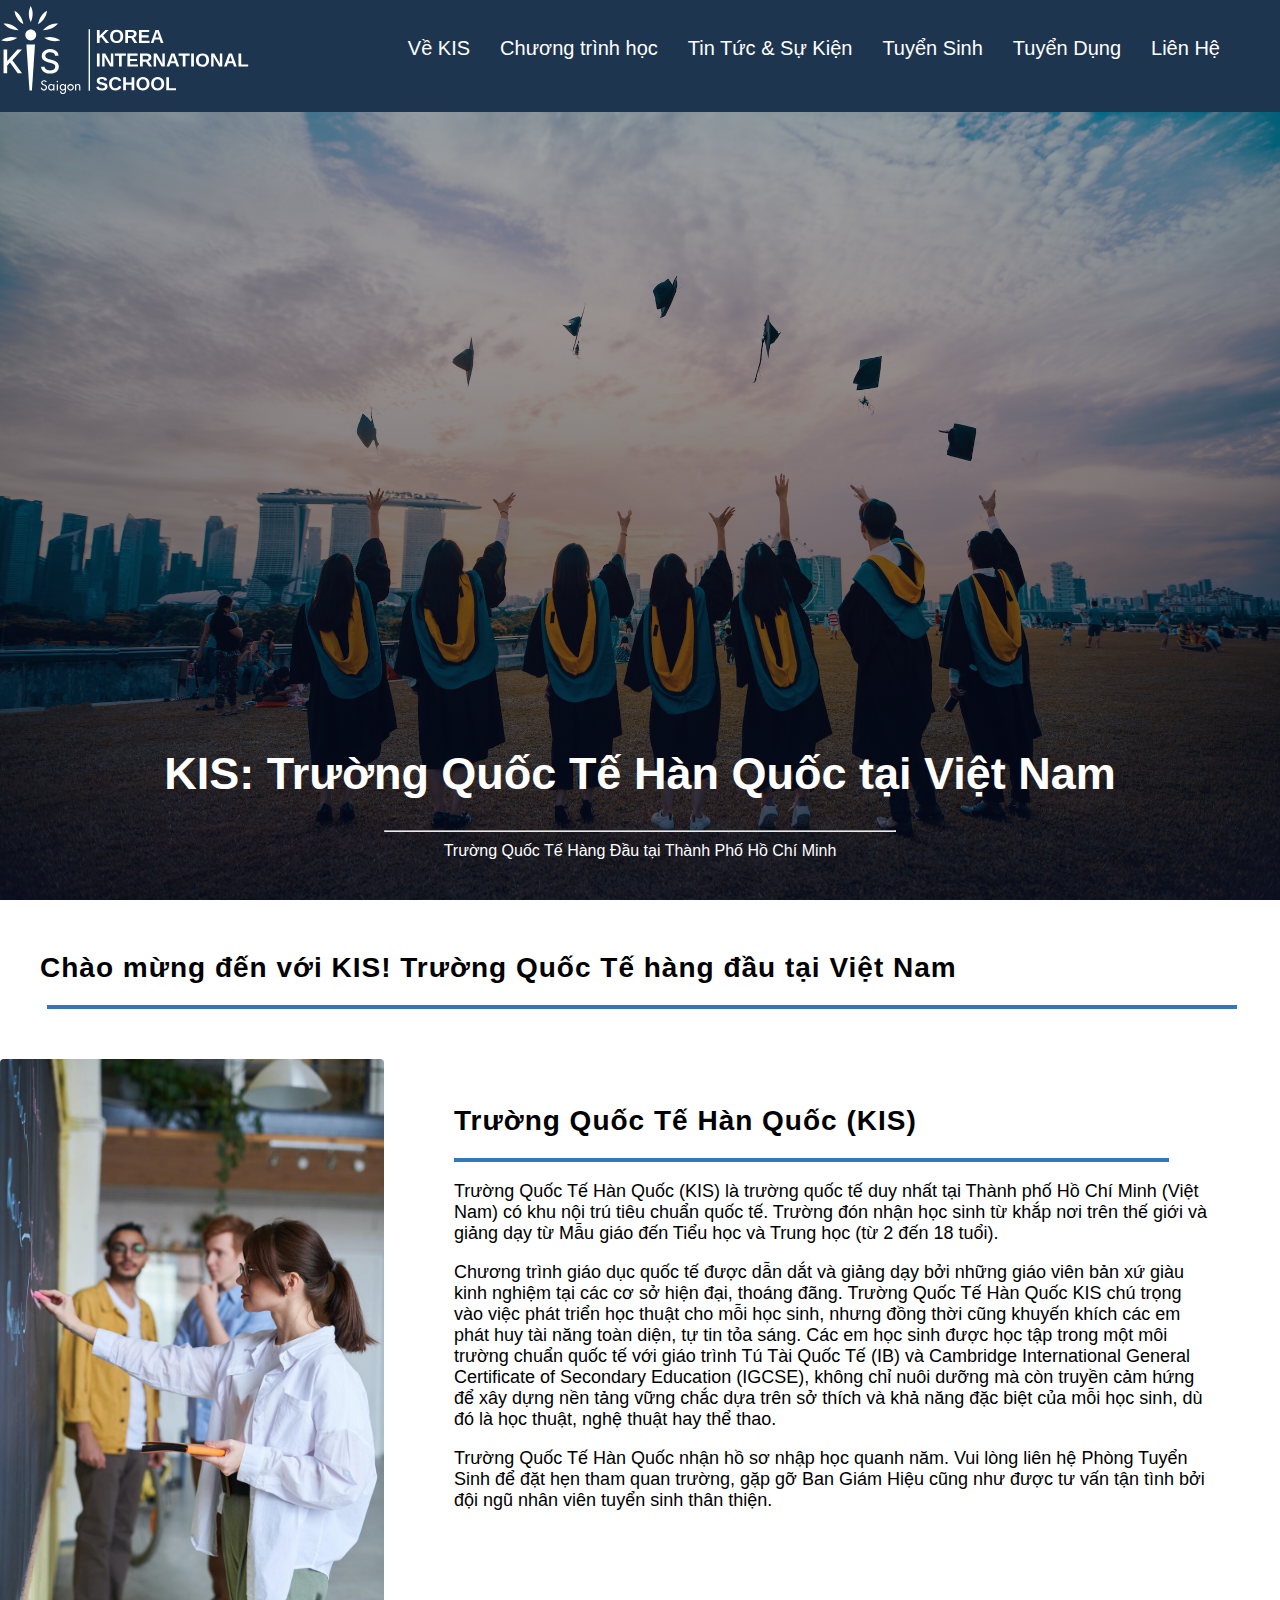
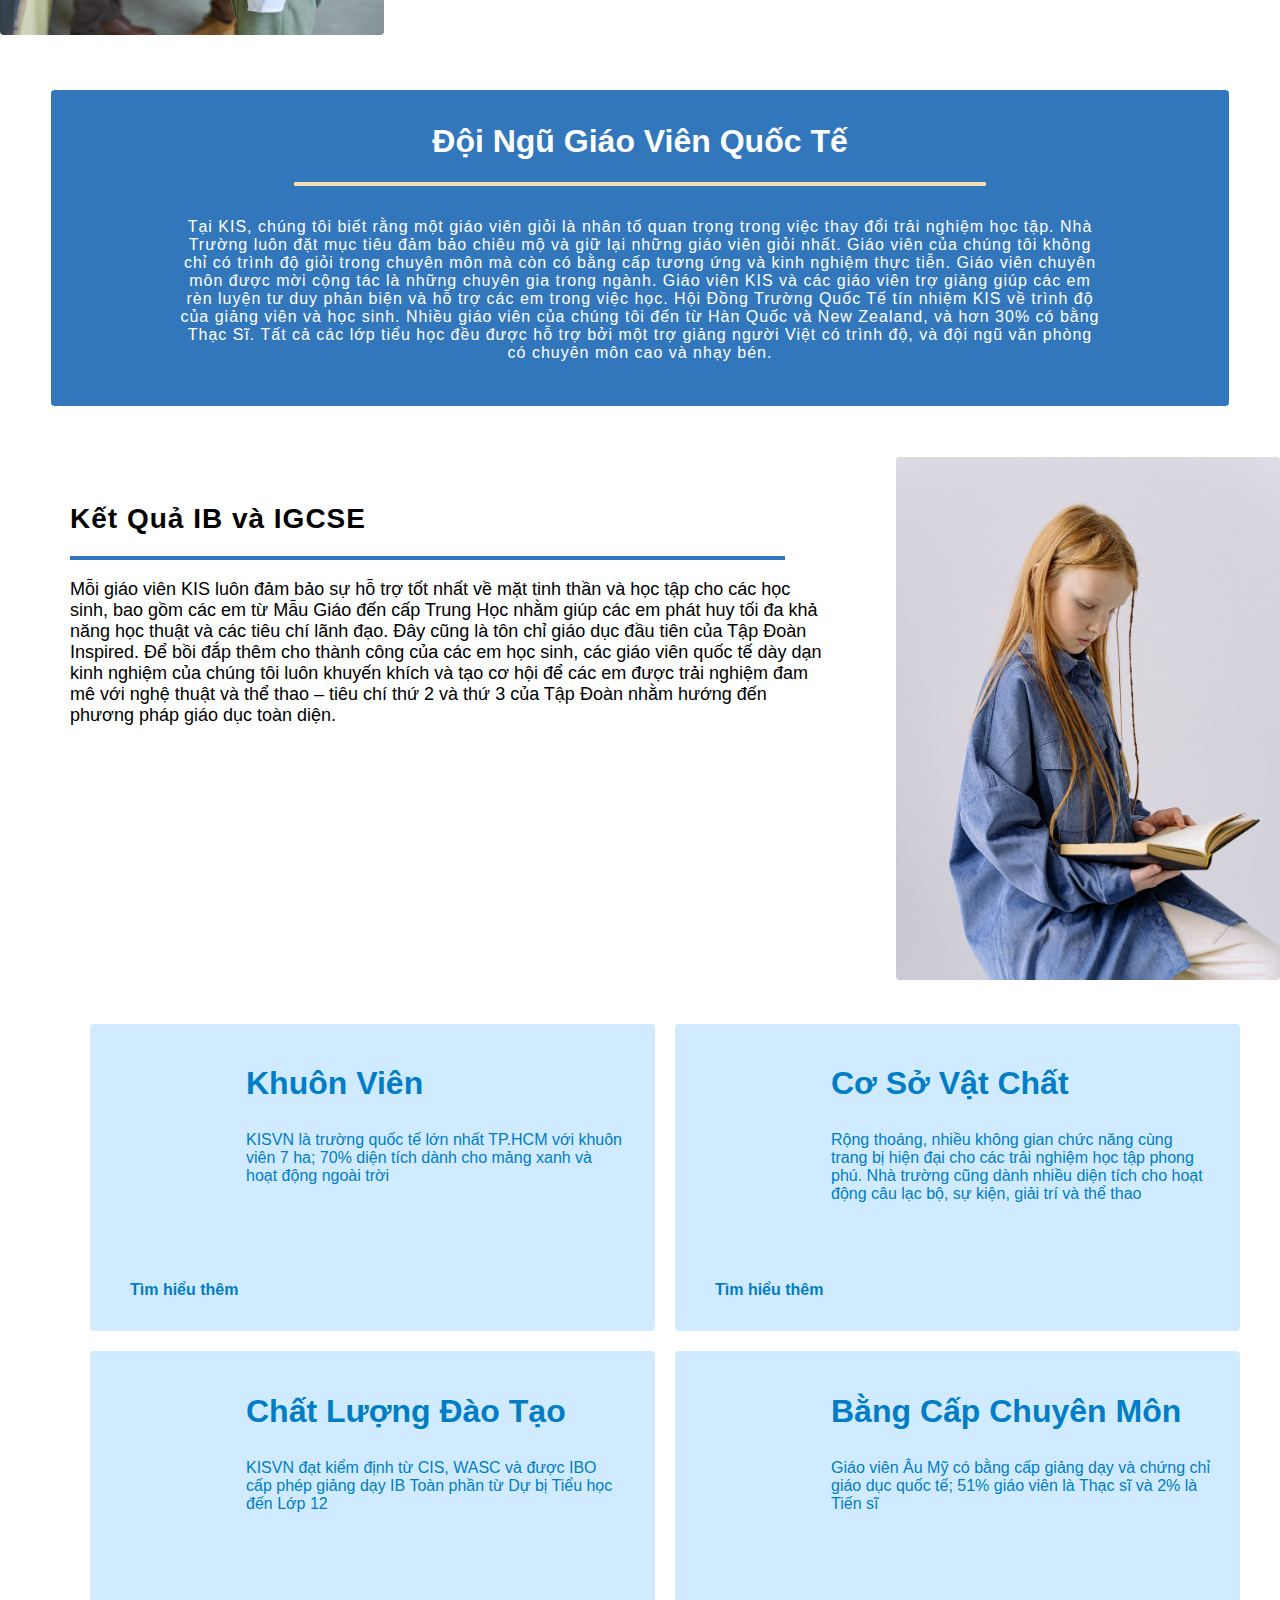
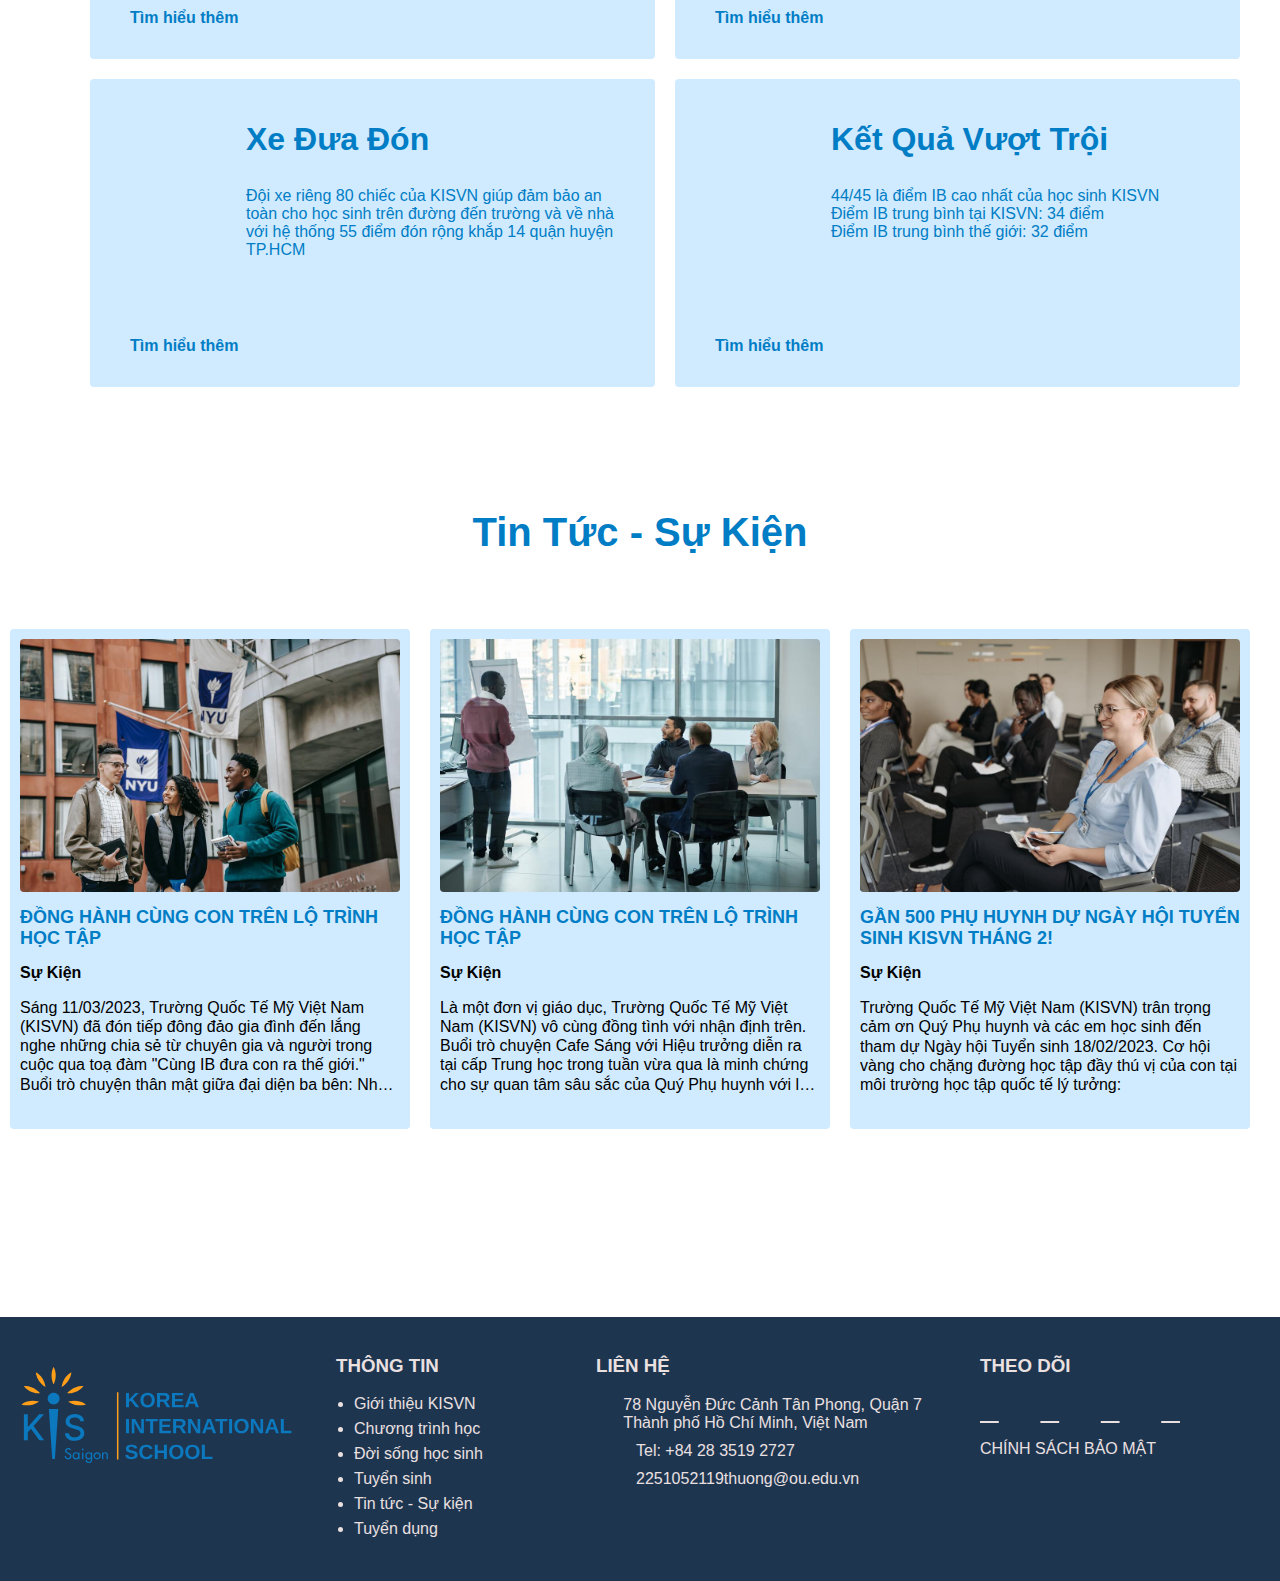
<file: index.html>
<!DOCTYPE html>
<html>

<head>
    <title>Trường Quốc Tế</title>
    <meta charset="UTF-8" />
    <meta name="viewport" content="width=device-width, initial-scale=1.0">
    <link rel="stylesheet" href="https://cdnjs.cloudflare.com/ajax/libs/font-awesome/4.7.0/css/font-awesome.min.css">
    <link rel="stylesheet" href="https://cdnjs.cloudflare.com/ajax/libs/font-awesome/6.4.0/css/all.min.css"
        integrity="sha512-iecdLmaskl7CVkqkXNQ/ZH/XLlvWZOJyj7Yy7tcenmpD1ypASozpmT/E0iPtmFIB46ZmdtAc9eNBvH0H/ZpiBw=="
        crossorigin="anonymous" referrerpolicy="no-referrer" />
    <link rel="stylesheet" href="assets/css/global.css">
    <link rel="stylesheet" href="assets/css/index.css">
    <link rel="stylesheet" href="assets/css/header.css">
    <link rel="stylesheet" href="assets/css/banner.css">
    <link rel="stylesheet" href="assets/css/footer.css">
    <link rel="stylesheet" href="assets/css/backtop.css">
</head>

<body class="page-home">
    <section class="nav hide">
        <div class="container">
            <div class="logo">
                <a href="index.html"><img src="assets/images/original-white.svg" alt="logo"></a>
            </div>
            <div class="menuToggle"></div>
            <div class="menu">
                <ul class="menu-list">
                    <li class="menu-item menu-dropdown">
                        <a href="#" class="dropdown-toggle">Về KIS</a>
                        <div class="menu-dropdown__head">
                            <ul class="menu-dropdown__content">
                                <li><a href="#">Lời chào từ tổng hiệu trường</a></li>
                                <li><a href="#">Sứ mệnh</a></li>
                                <li><a href="#">Kiểm định & Giám định</a></li>
                                <li><a href="#">Phương pháp học tập</a></li>
                                <li><a href="#">Ban giám hiệu</a></li>
                                <li><a href="#">Giáo viên</a></li>
                                <li><a href="#">Lịch học</a></li>
                                <li><a href="#">Cơ sở vật chất</a></li>
                            </ul>
                        </div>
                    </li>
                    <li class="menu-item menu-dropdown">
                        <a href="#" class="dropdown-toggle">Chương trình học</a>
                        <div class="menu-dropdown__head">
                            <ul class="menu-dropdown__content">
                                <li><a href="#">Nguyên tắc học tập</a></li>
                                <li><a href="#">Hỗ Trợ Học Thuật</a></li>
                                <li><a href="#">Học tập từ xa</a></li>
                                <li><a href="#">Hoạt Động Ngoại Khóa</a></li>
                            </ul>
                        </div>
                    </li>
                    <li class="menu-item menu-dropdown">
                        <a href="#" class="dropdown-toggle">Tin Tức & Sự Kiện</a>
                        <div class="menu-dropdown__head">
                            <ul class="menu-dropdown__content">
                                <li><a href="#">Thông Tin Chung</a></li>
                                <li><a href="#">Truyền Thông</a></li>
                                <li><a href="#">Sự Kiện</a></li>
                            </ul>
                        </div>
                    </li>
                    <li class="menu-item menu-dropdown">
                        <a href="tuyensinh.html" class="dropdown-toggle">Tuyển Sinh</a>
                        <div class="menu-dropdown__head">
                            <ul class="menu-dropdown__content">
                                <li><a href="tuyensinh.html">Tiêu Chí Tuyển Sinh</a></li>
                                <li><a href="#">Quy Trình Tuyển Sinh</a></li>
                                <li><a href="#">Học Phí</a></li>
                                <li><a href="#">Học Bổng</a></li>
                            </ul>
                        </div>
                    </li>
                    <li class="menu-item">
                        <a href="tuyendung.html">Tuyển Dụng</a>
                    </li>
                    <li class="menu-item">
                        <a href="lienhe.html">Liên Hệ</a>
                    </li>
                    <li class="menu-item">
                        <a href="dangnhap.html"><i class="fa-solid fa-user"></i></a>
                    </li>
                </ul>
            </div>
        </div>
    </section class="nav">
    <section class="banner">
        <div class="text-box">
            <h1>KIS: Trường Quốc Tế Hàn Quốc tại Việt Nam</h1>
            <hr class="line">
            <p>Trường Quốc Tế Hàng Đầu tại Thành Phố Hồ Chí Minh</p>
        </div>
    </section>
    <section class="body-content">
        <section class="intro">
            <h1>Chào mừng đến với KIS! Trường Quốc Tế hàng đầu tại Việt Nam</h1>
            <hr>
        </section>
        <section class="contents">
            <div class="container">
                <div class="image">
                    <img src="assets/images/pic2.jpg" alt="logo">
                </div>
                <div class="content">
                    <h1>Trường Quốc Tế Hàn Quốc (KIS) </h1>
                    <hr>
                    <p>Trường Quốc Tế Hàn Quốc (KIS) là trường quốc tế duy nhất tại Thành phố Hồ Chí Minh (Việt Nam) có
                        khu
                        nội
                        trú
                        tiêu chuẩn quốc tế. Trường đón nhận học sinh từ khắp nơi trên thế giới và giảng dạy từ Mẫu giáo
                        đến
                        Tiểu
                        học và Trung học (từ 2 đến 18 tuổi).
                    </p>
                    <p> Chương trình giáo dục quốc tế được dẫn dắt và giảng dạy bởi những giáo viên bản xứ giàu kinh
                        nghiệm
                        tại
                        các cơ sở hiện đại, thoáng đãng. Trường Quốc Tế Hàn Quốc KIS chú trọng vào việc phát triển học
                        thuật
                        cho
                        mỗi
                        học sinh, nhưng đồng thời cũng khuyến khích các em phát huy tài năng toàn diện, tự tin tỏa sáng.
                        Các
                        em
                        học sinh được học tập trong một môi trường chuẩn quốc tế với giáo trình Tú Tài Quốc Tế (IB) và
                        Cambridge
                        International General Certificate of Secondary Education (IGCSE), không chỉ nuôi dưỡng mà còn
                        truyền
                        cảm
                        hứng để xây dựng nền tảng vững chắc dựa trên sở thích và khả năng đặc biệt của mỗi học sinh, dù
                        đó
                        là
                        học thuật, nghệ thuật hay thể thao.</p>

                    <p>
                        Trường Quốc Tế Hàn Quốc nhận hồ sơ nhập học quanh năm. Vui lòng liên hệ Phòng Tuyển Sinh để đặt
                        hẹn
                        tham
                        quan
                        trường, gặp gỡ Ban Giám Hiệu cũng như được tư vấn tận tình bởi đội ngũ nhân viên tuyển sinh thân
                        thiện.
                    </p>
                </div>
            </div>
        </section>
    </section>
    <section class="slide-content">
        <div class="container-slide">
            <h1>Đội Ngũ Giáo Viên Quốc Tế</h1>
            <hr>
            <p>Tại KIS, chúng tôi biết rằng một giáo viên giỏi là nhân tố quan trọng trong việc thay đổi trải nghiệm học
                tập. Nhà Trường luôn đặt mục tiêu đảm bảo chiêu mộ và giữ lại những giáo viên giỏi nhất. Giáo viên của
                chúng
                tôi không chỉ có trình độ giỏi trong chuyên môn mà còn có bằng cấp tương ứng và kinh nghiệm thực tiễn.
                Giáo
                viên chuyên môn được mời cộng tác là những chuyên gia trong ngành. Giáo viên KIS và các giáo viên trợ
                giảng
                giúp các em rèn luyện tư duy phản biện và hỗ trợ các em trong việc học. Hội Đồng Trường Quốc Tế tín
                nhiệm
                KIS về trình độ của giảng viên và học sinh. Nhiều giáo viên của chúng tôi đến từ Hàn Quốc và New
                Zealand, và
                hơn
                30% có bằng Thạc Sĩ. Tất cả các lớp tiểu học đều được hỗ trợ bởi một trợ giảng người Việt có trình độ,
                và
                đội ngũ văn phòng có chuyên môn cao và nhạy bén.</p>
        </div>
    </section>

    <section class="contents">
        <div class="container">
            <div class="content">
                <h1> Kết Quả IB và IGCSE </h1>
                <hr>
                <p>
                    Mỗi giáo viên KIS luôn đảm bảo sự hỗ trợ tốt nhất về mặt tinh thần và học tập cho các học sinh, bao
                    gồm các em từ Mẫu Giáo đến cấp Trung Học nhằm giúp các em phát huy tối đa khả năng học thuật và các
                    tiêu chí lãnh đạo. Đây cũng là tôn chỉ giáo dục đầu tiên của Tập Đoàn Inspired. Để bồi đắp thêm cho
                    thành công của các em học sinh, các giáo viên quốc tế dày dạn kinh nghiệm của chúng tôi luôn khuyến
                    khích và tạo cơ hội để các em được trải nghiệm đam mê với nghệ thuật và thể thao – tiêu chí thứ 2 và
                    thứ 3 của Tập Đoàn nhằm hướng đến phương pháp giáo dục toàn diện.
                </p>
            </div>
            <div class="image">
                <img src="assets/images/pic-body2.jpg" alt="">
            </div>
        </div>
    </section>
    <section class="information">
        <a href="#" class="item">
            <div class="icon-main">
                <i class="fa-solid fa-map-location-dot"></i>
            </div>
            <div class="text-main">
                <h1 class="heading">
                    Khuôn Viên
                </h1>
                <div class="text">KISVN là trường quốc tế lớn nhất TP.HCM với khuôn viên 7 ha; 70% diện tích dành
                    cho
                    mảng xanh và
                    hoạt động ngoài trời
                </div>
            </div>
            <div class="for-more">
                <p>Tìm hiểu thêm</p>
                <div class="icon-body"><i class="fa-solid fa-circle-right"></i></div>
            </div>
        </a>
        <a href="#" class="item">
            <div class="icon-main">
                <i class="fa-solid fa-school-flag"></i>
            </div>
            <div class="text-main">
                <h1 class="heading">
                    Cơ Sở Vật Chất
                </h1>
                <div class="text">Rộng thoáng, nhiều không gian chức năng cùng trang bị hiện đại cho các trải nghiệm
                    học
                    tập phong phú. Nhà trường cũng dành nhiều diện tích cho hoạt động câu lạc bộ, sự kiện, giải trí
                    và
                    thể thao
                </div>
            </div>
            <div class="for-more">
                <p>Tìm hiểu thêm</p>
                <div class="icon-body"><i class="fa-solid fa-circle-right"></i></div>
            </div>
        </a>
        <a href="#" class="item">
            <div class="icon-main">
                <i class="fa-sharp fa-solid fa-book-journal-whills"></i>
            </div>
            <div class="text-main">
                <h1 class="heading">
                    Chất Lượng Đào Tạo
                </h1>
                <div class="text">KISVN đạt kiểm định từ CIS, WASC và được IBO cấp phép giảng dạy IB Toàn phần từ Dự
                    bị
                    Tiểu học đến Lớp 12
                </div>
            </div>
            <div class="for-more">
                <p>Tìm hiểu thêm</p>
                <div class="icon-body"><i class="fa-solid fa-circle-right"></i></div>
            </div>
        </a>
        <a href="#" class="item">
            <div class="icon-main">
                <i class="fa-solid fa-award"></i>
            </div>
            <div class="text-main">
                <h1 class="heading">
                    Bằng Cấp Chuyên Môn
                </h1>
                <div class="text">Giáo viên Âu Mỹ có bằng cấp giảng dạy và chứng chỉ giáo dục quốc tế; 51% giáo viên
                    là
                    Thạc sĩ và 2% là Tiến sĩ
                </div>
            </div>
            <div class="for-more">
                <p>Tìm hiểu thêm</p>
                <div class="icon-body"><i class="fa-solid fa-circle-right"></i></div>
            </div>
        </a>
        <a href="#" class="item">
            <div class="icon-main">
                <i class="fa-solid fa-bus"></i>
            </div>
            <div class="text-main">
                <h1 class="heading">
                    Xe Đưa Đón
                </h1>
                <div class="text">Đội xe riêng 80 chiếc của KISVN giúp đảm bảo an toàn cho học sinh trên đường đến
                    trường và về nhà với hệ thống 55 điểm đón rộng khắp 14 quận huyện TP.HCM
                </div>
            </div>
            <div class="for-more">
                <p>Tìm hiểu thêm</p>
                <div class="icon-body"><i class="fa-solid fa-circle-right"></i></div>
            </div>
        </a>
        <a href="#" class="item">
            <div class="icon-main">
                <i class="fa-solid fa-graduation-cap"></i>
            </div>
            <div class="text-main">
                <h1 class="heading">
                    Kết Quả Vượt Trội
                </h1>
                <div class="text">
                    44/45 là điểm IB cao nhất của học sinh KISVN
                    <br>
                    Điểm IB trung bình tại KISVN: 34 điểm
                    <br>
                    Điểm IB trung bình thế giới: 32 điểm
                </div>
            </div>
            <div class="for-more">
                <p>Tìm hiểu thêm</p>
                <div class="icon-body"><i class="fa-solid fa-circle-right"></i></div>
            </div>
        </a>
    </section>


    <section class="slide">
        <div class="slide-container">
            <div class="news">
                <h2>Tin Tức - Sự Kiện</h2>
            </div>
            <div class="formlist" id="formlistID">
                <div class="list" id="listID">
                        <div class="slider">
                            <a href="#" class="unslider">
                                <img src="assets/images/pic_news7.jpg" class="picture">
                                <div class="text">
                                    <h2>ĐỒNG HÀNH CÙNG CON TRÊN LỘ TRÌNH HỌC TẬP</h2>
                                    <h4>Sự Kiện</h4>
                                    <p>Sáng 11/03/2023, Trường Quốc Tế Mỹ Việt Nam (KISVN) đã đón tiếp đông đảo gia đình
                                        đến
                                        lắng nghe những chia sẻ từ chuyên gia và người trong cuộc qua toạ đàm "Cùng IB
                                        đưa con
                                        ra thế giới." Buổi trò chuyện thân mật giữa đại diện ba bên: Nhà trường - Phụ
                                        huynh -
                                        Học sinh đã cho thấy rõ hơn những lợi thế ưu việt của chương trình Tú tài Quốc
                                        tế (IB)
                                        đối với trẻ em từ 3 tuổi đến Lớp 12.</p>
                                </div>
                            </a>
                        </div>
                        <div class="slider" id="sliderID">
                            <a href="#" class="unslider">
                                <img src="assets/images/pic_news1.jpg" class="picture">
                                <div class="text">
                                    <h2>ĐỒNG HÀNH CÙNG CON TRÊN LỘ TRÌNH HỌC TẬP</h2>
                                    <h4>Sự Kiện</h4>
                                    <p>Là một đơn vị giáo dục, Trường Quốc Tế Mỹ Việt Nam (KISVN) vô cùng đồng tình với
                                        nhận định
                                        trên. Buổi trò chuyện Cafe Sáng với Hiệu trưởng diễn ra tại cấp Trung học trong
                                        tuần vừa qua
                                        là minh chứng cho sự quan tâm sâu sắc của Quý Phụ huynh với lộ trình học tập của
                                        con em
                                        mình.</p>
                                </div>
                            </a>
                        </div>
                        <div class="slider" id="sliderID">
                            <a href="#" class="unslider">
                                <img src="assets/images/pic-news2.jpg" class="picture">
                                <div class="text">
                                    <h2>GẦN 500 PHỤ HUYNH DỰ NGÀY HỘI TUYỂN SINH KISVN THÁNG 2!</h2>
                                    <h4>Sự Kiện</h4>
                                    <p>Trường Quốc Tế Mỹ Việt Nam (KISVN) trân trọng cảm ơn Quý Phụ huynh và các em học
                                        sinh đến
                                        tham dự Ngày hội Tuyển sinh 18/02/2023. Cơ hội vàng cho chặng đường học tập đầy
                                        thú vị
                                        của con tại môi trường học tập quốc tế lý tưởng:</p>
                                </div>
                            </a>
                        </div>
                        <div class="slider" id="sliderID">
                            <a href="#" class="unslider">
                                <img src="assets/images/pic-news4.jpg" class="picture">
                                <div class="text">
                                    <h2>TĂNG CƯỜNG VẬN ĐỘNG - RÈN LUYỆN THỂ CHẤT</h2>
                                    <h4>Sự Kiện</h4>
                                    <p>Ngày 24/02/2023, cấp Tiểu học Trường Quốc Tế Mỹ Việt Nam (KISVN) đã cùng tham gia
                                        các trò
                                        chơi vận động đầy sôi nổi tại Ngày hội Thể thao KISVN. Sân bóng đá rộng gần
                                        6.000m2 tràn
                                        ngập màu sắc và tiếng cười của học sinh từ khối Dự bị Tiểu học 5 tuổi đến Lớp 5.
                                    </p>
                                </div>
                            </a>
                        </div>
                        <div class="slider" id="sliderID">
                            <a href="#" class="unslider">
                                <img src="assets/images/pic-news3.jpg" class="picture">
                                <div class="text">
                                    <h2>LỘ TRÌNH IB 15 NĂM - ĐIỂM NHẤN GIÁO DỤC TẠI CAFE HUBA 67</h2>
                                    <h4>Sự Kiện</h4>
                                    <p>Ngày 25/02/2023, Trường Quốc tế Mỹ Việt Nam (KISVN) tiếp tục đón nhiều lượt khách
                                        tham quan
                                        tìm hiểu lộ trình Tú tài Quốc tế 15 năm với gói học phí ưu đãi tại buổi Cafe
                                        Doanh nhân lần
                                        thứ 67.</p>
                                </div>
                            </a>
                        </div>
                        <div class="slider" id="sliderID">
                            <a href="#" class="unslider">
                                <img src="assets/images/pic_news5.jpg" class="picture">
                                <div class="text">
                                    <h2>CON HỌC QUỐC TẾ ĐƠN NGỮ IB, HỌC PHÍ TRỌN LỘ TRÌNH 2.5 TỶ</h2>
                                    <h4>Sự Kiện</h4>
                                    <p>Sáng 11/03/2023, Trường Quốc Tế Mỹ Việt Nam (KISVN) đã đón tiếp đông đảo gia đình
                                        đến lắng
                                        nghe những chia sẻ từ chuyên gia và người trong cuộc qua toạ đàm "Cùng IB đưa
                                        con ra thế
                                        giới." Buổi trò chuyện thân mật giữa đại diện ba bên: Nhà trường - Phụ huynh -
                                        Học sinh đã
                                        cho thấy rõ hơn những lợi thế ưu việt của chương trình Tú tài Quốc tế (IB) đối
                                        với trẻ em từ
                                        3 tuổi đến Lớp 12.</p>
                                </div>
                            </a>
                        </div>
                        <div class="slider" id="sliderID">
                            <a href="#" class="unslider">
                                <img src="assets/images/pic_news6.jpg" class="picture">
                                <div class="text">
                                    <h2>ĐỒNG HÀNH CÙNG CON TRÊN LỘ TRÌNH HỌC TẬP</h2>
                                    <h4>Sự Kiện</h4>
                                    <p>Sáng 11/03/2023, Trường Quốc Tế Mỹ Việt Nam (KISVN) đã đón tiếp đông đảo gia đình
                                        đến
                                        lắng nghe những chia sẻ từ chuyên gia và người trong cuộc qua toạ đàm "Cùng IB
                                        đưa con
                                        ra thế giới." Buổi trò chuyện thân mật giữa đại diện ba bên: Nhà trường - Phụ
                                        huynh -
                                        Học sinh đã cho thấy rõ hơn những lợi thế ưu việt của chương trình Tú tài Quốc
                                        tế (IB)
                                        đối với trẻ em từ 3 tuổi đến Lớp 12.</p>
                                </div>
                            </a>
                        </div>
                </div>
            </div>
            <div class="slide-icon">
                <div class="prev " id="prevID"><i class="fas fa-chevron-left"></i></div>
                <div class="next " id="nextID"><i class="fas fa-chevron-right"></i></div>
            </div>
        </div>
    </section>


    <section class="footer">
        <div class="inner-footer">
            <div class="footer-logo fixed-loca">
                <img src="assets/images/original-color.svg" alt="">
            </div>
            <div class="footer-inf fixed-loca">
                <h3 class="footer-heading" style="margin-bottom:2px;">thông tin</h3>
                <ul class="inf">
                    <li>Giới thiệu KISVN</li>
                    <li>Chương trình học </li>
                    <li>Đời sống học sinh</li>
                    <li>Tuyển sinh</li>
                    <li>Tin tức - Sự kiện</li>
                    <li>Tuyển dụng</li>
                </ul>
            </div>
            <div class="footer-contact fixed-loca">
                <h3 class="footer-heading">liên hệ</h3>
                <div class="contact">
                    <a href="#">
                        <div class="contact-icon">
                            <i class="fa-solid fa-earth-americas"></i>
                        </div>
                        <div>78 Nguyễn Đức Cảnh
                            Tân Phong, Quận 7
                            Thành phố Hồ Chí Minh, Việt Nam</div>
                    </a>
                    <a href="#">
                        <div class="contact-icon">
                            <i class="fa-solid fa-square-phone"></i>
                        </div>
                        <div>Tel: +84 28 3519 2727</div>
                    </a>
                    <a href="#">
                        <div class="contact-icon">
                            <i class="fa-solid fa-envelope"></i>
                        </div>
                        <div>2251052119thuong@ou.edu.vn </div>
                    </a>
                </div>
            </div>
            <div class="footer-follow fixed-loca">
                <h3 class="footer-heading">theo dõi</h3>
                <div class="footer-follow-icon">
                    <a href="#"><i class="fa-brands fa-facebook-f"></i></a>
                    <a href="#"><i class="fa-brands fa-instagram"></i></a>
                    <a href="#"><i class="fa-brands fa-twitter"></i></a>
                    <a href="#"><i class="fa-brands fa-youtube"></i></a>
                </div>
                <p class="footer-heading">chính sách bảo mật</p>
            </div>
        </div>
    </section>

    <section>
        <div id="backtop" style="display: none;">
            <i class="fa-solid fa-arrow-up"></i>
        </div>
    </section>
    <script src="assets/js/header.js"></script>
    <script src="assets/js/index.js"></script>
    <script src="https://code.jquery.com/jquery-3.7.0.js"
        integrity="sha256-JlqSTELeR4TLqP0OG9dxM7yDPqX1ox/HfgiSLBj8+kM=" crossorigin="anonymous"></script>
    <script src="assets/js/backtop.js"></script>
    <script src="assets/js/scroll-animation.js"></script>
</body>

</html>
</file>
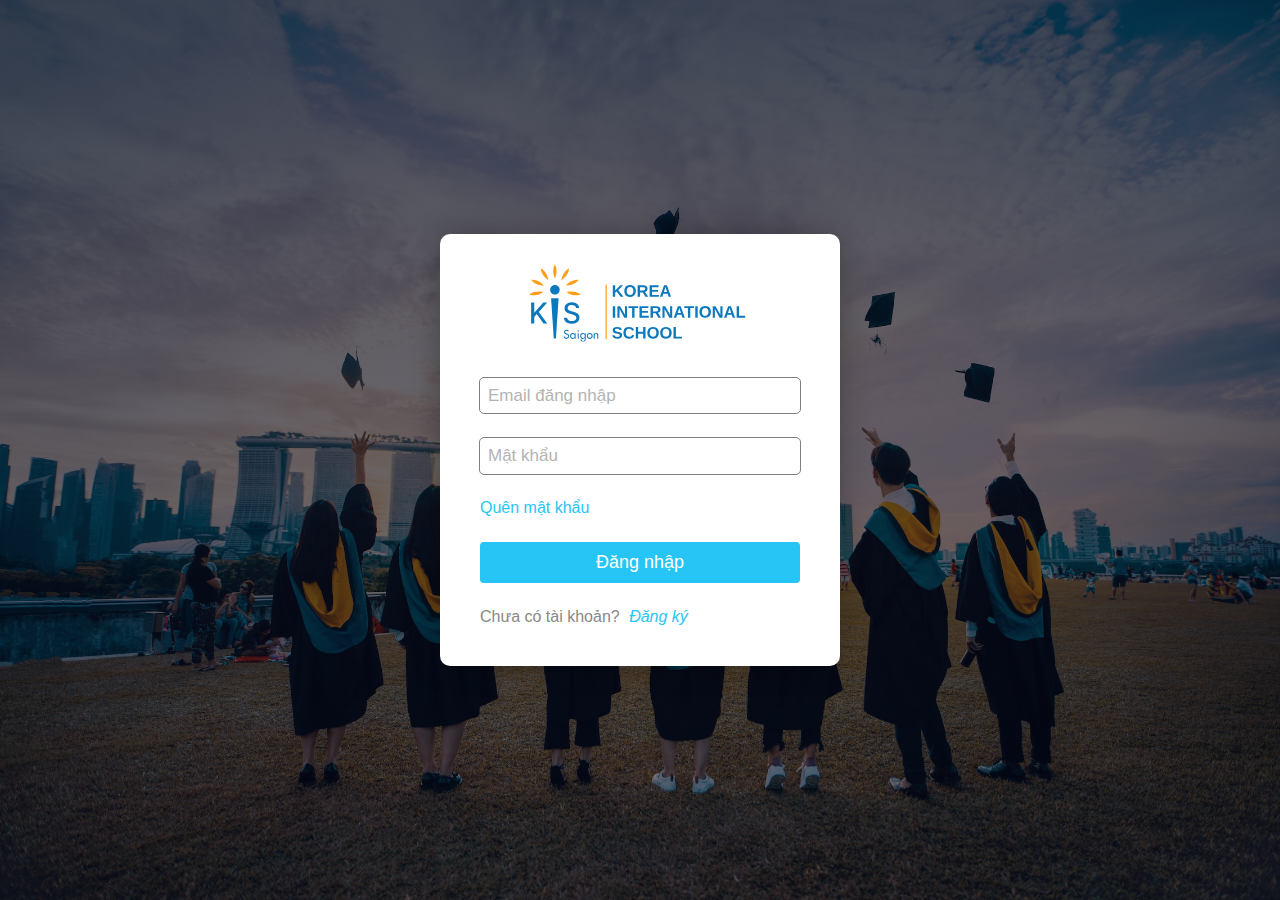
<file: dangnhap.html>
<!DOCTYPE html>
<html>
    <head>
        <title>Trường Quốc Tế</title>
        <meta charset="UTF-8" />
        <meta name="viewport" content="width=device-width, initial-scale=1.0">
        <link rel="stylesheet" href="assets/css/dangnhap.css">
        <link rel="stylesheet" href="assets/css/global.css">
    </head>
    <body class="page-login">
        <div class="container">
            <div class="sub-container">
                <div class="left-container" id="signIn">
                    <div class="left">
                        <a href="index.html"><img src="assets/images/original-color.svg" alt="logo"></a>
                        <form class="login">
                            <input type="email" placeholder="Email đăng nhập" required>
                            <input type="password" name="" id="" placeholder="Mật khẩu" required>
                            <p class="f-password">Quên mật khẩu</p>
                            <button class="s-button">Đăng nhập</button>
                            <p class="n-new">Chưa có tài khoản? <i class="t-button" aria-hidden="true" onclick="showSignUp()">Đăng ký</i></p>
                        </form>

                    </div>
                </div>
                <div class="right-container" id="signUp">
                    <div class="right">
                        <a href="index.html"><img src="assets/images/original-color.svg" alt="logo"></a>
                        <form class="login">
                            <input type="text" placeholder="Họ tên" required>
                            <input type="email" placeholder="Email" required>
                            <input type="password" placeholder="Mật khẩu" required>
                            <button type="submit" class="s-button">Đăng ký</button>
                            <p class="n-new">Bạn đã có tài khoản? <i class="t-button" aria-hidden="true" onclick="hideSignUP()">Đăng nhập</i></p>
                        </form>
                    </div>
                </div>
            </div>
        </div>
        <script>
            var signup = document.getElementById('signUp');
            var signin = document.getElementById('signIn');
            function showSignUp() {
                signin.style.display = "none";
                signup.style.display = "block";
            }
            function hideSignUP() {
                signin.style.display = "block";
                signup.style.display = "none";
            }
        </script>
    </body>
</html>
</file>
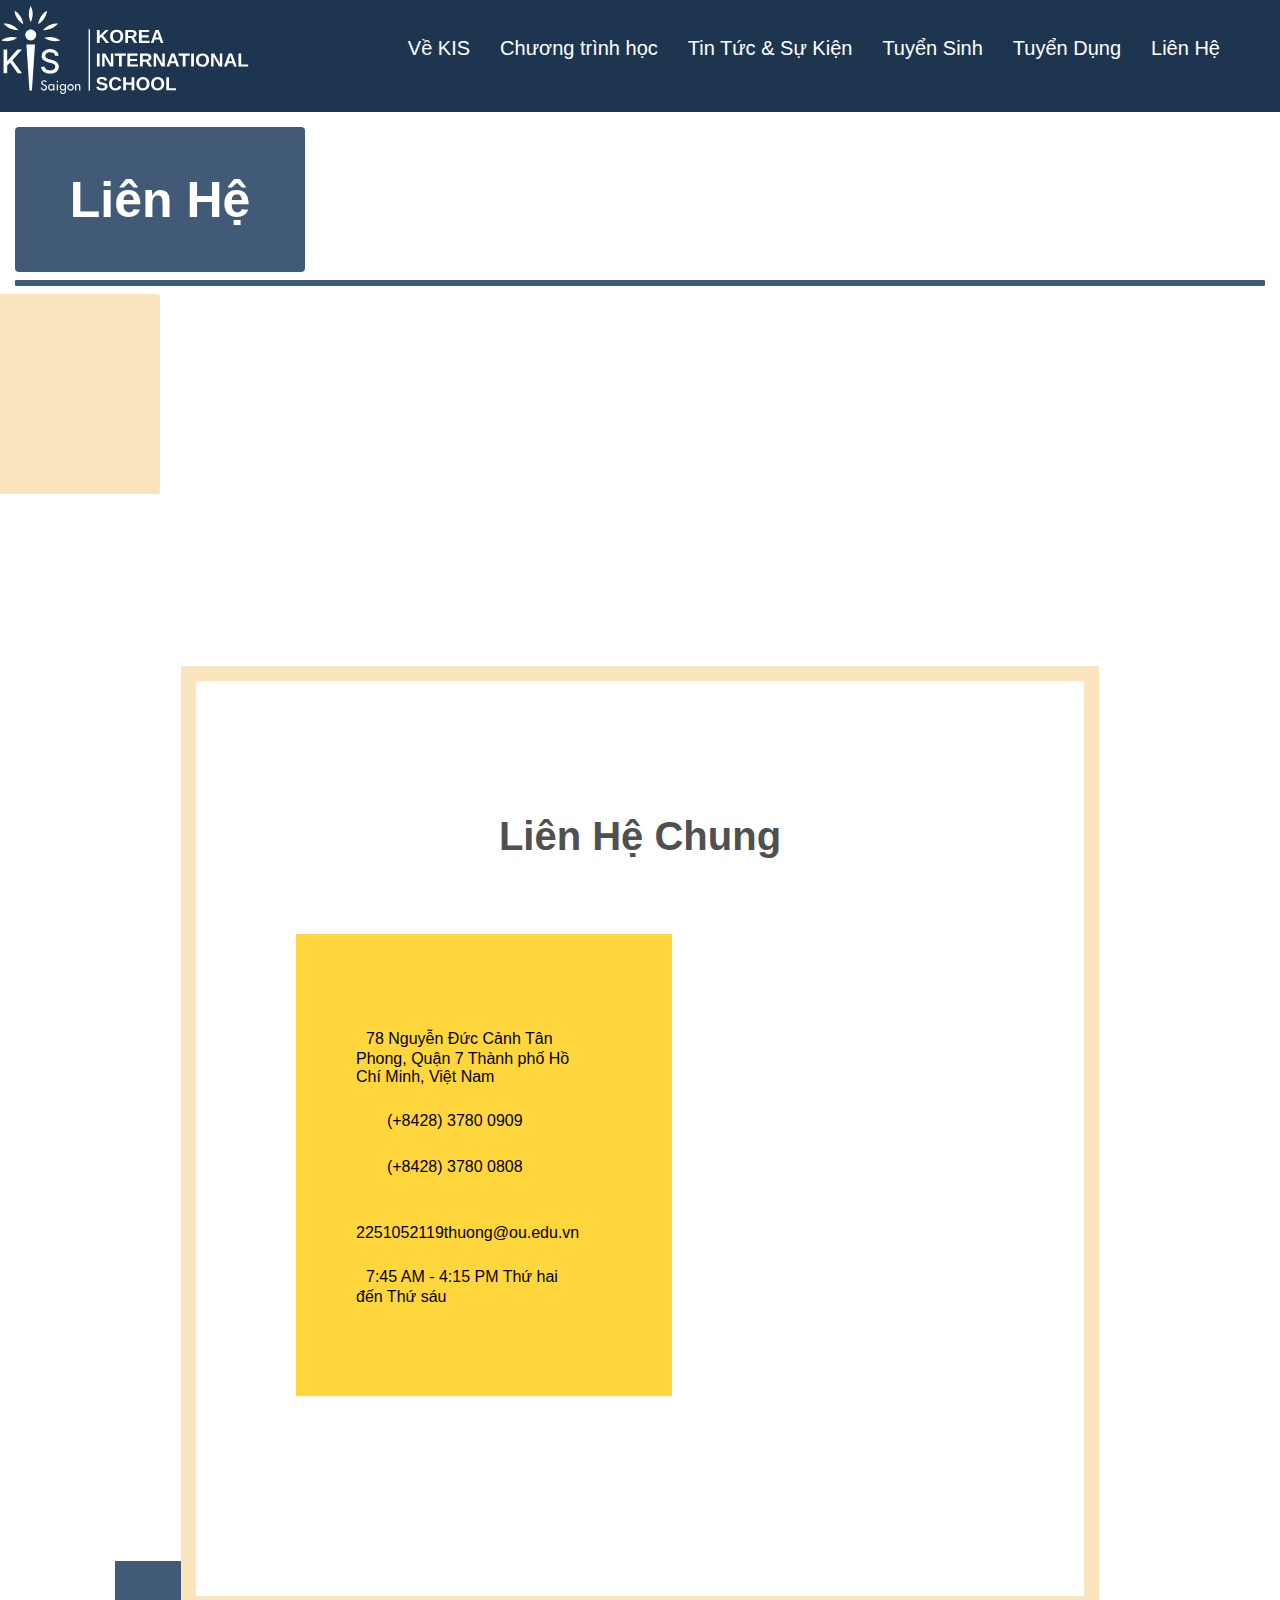
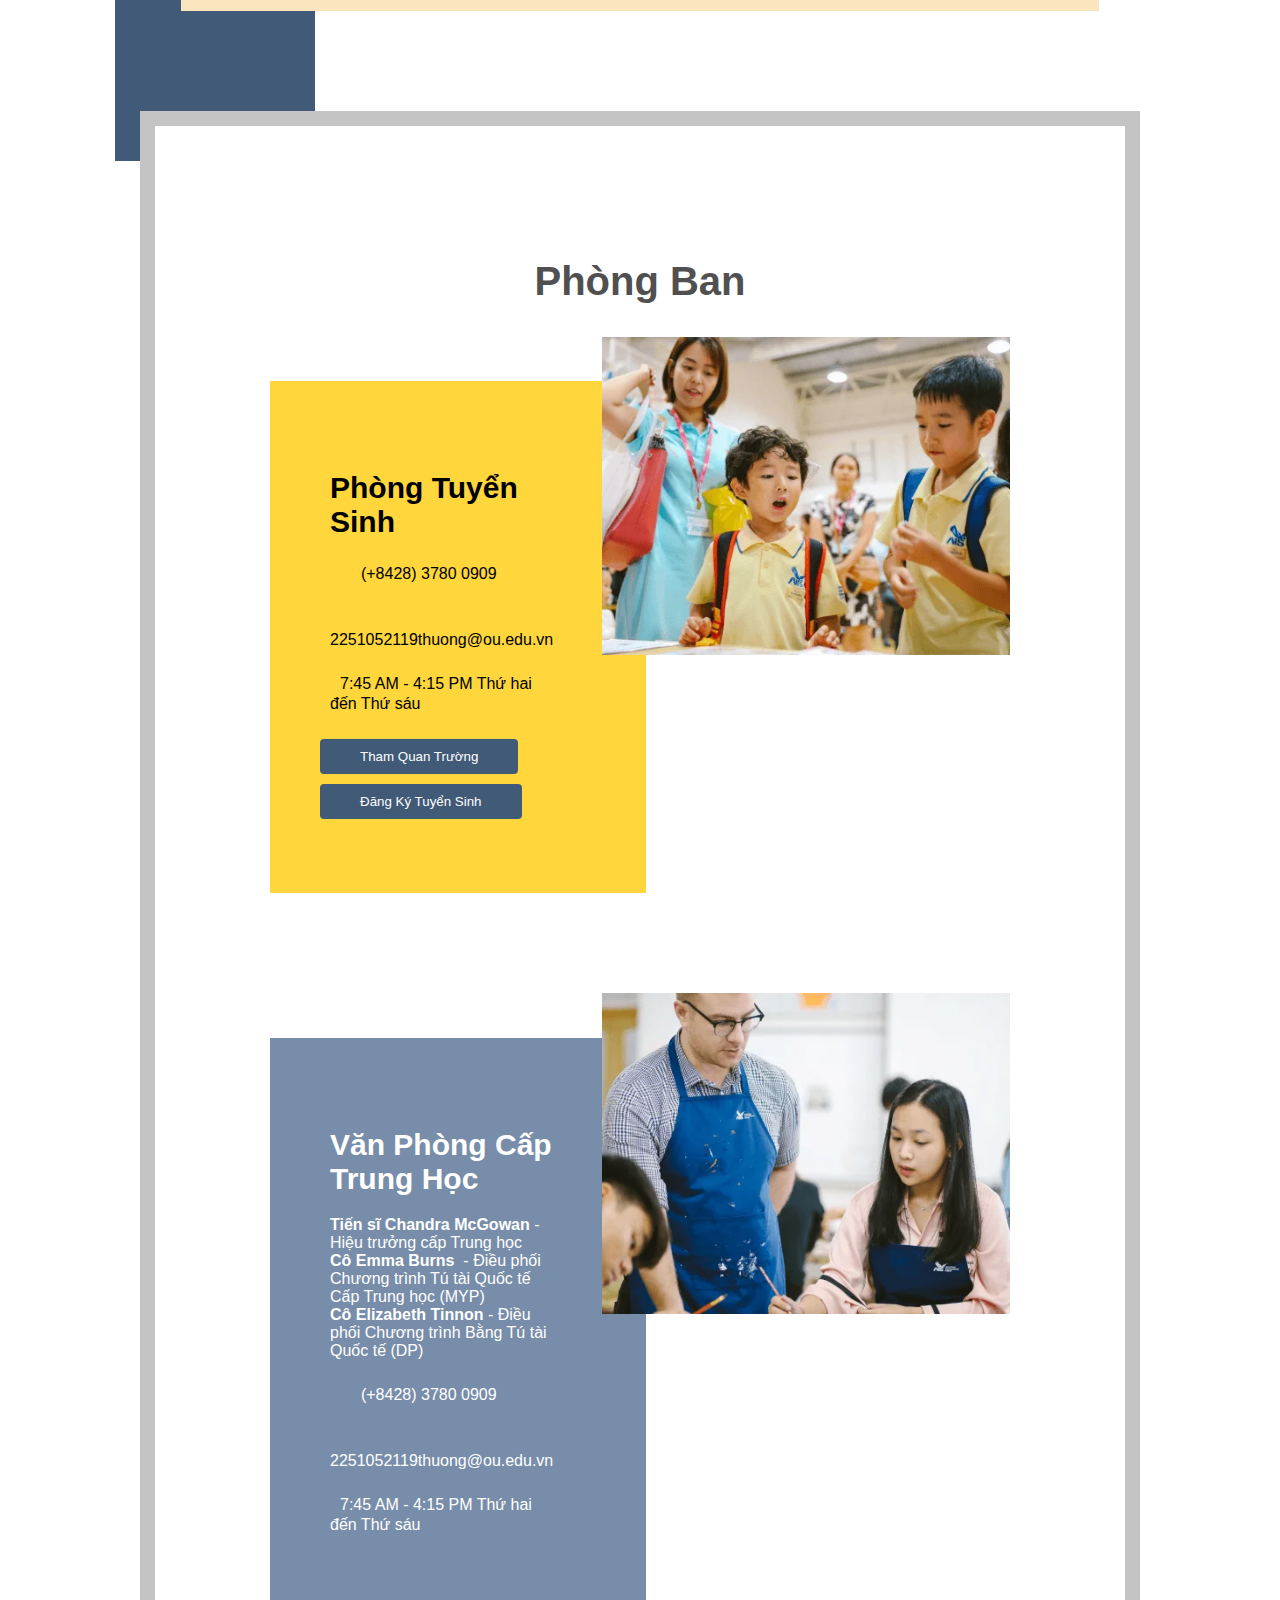
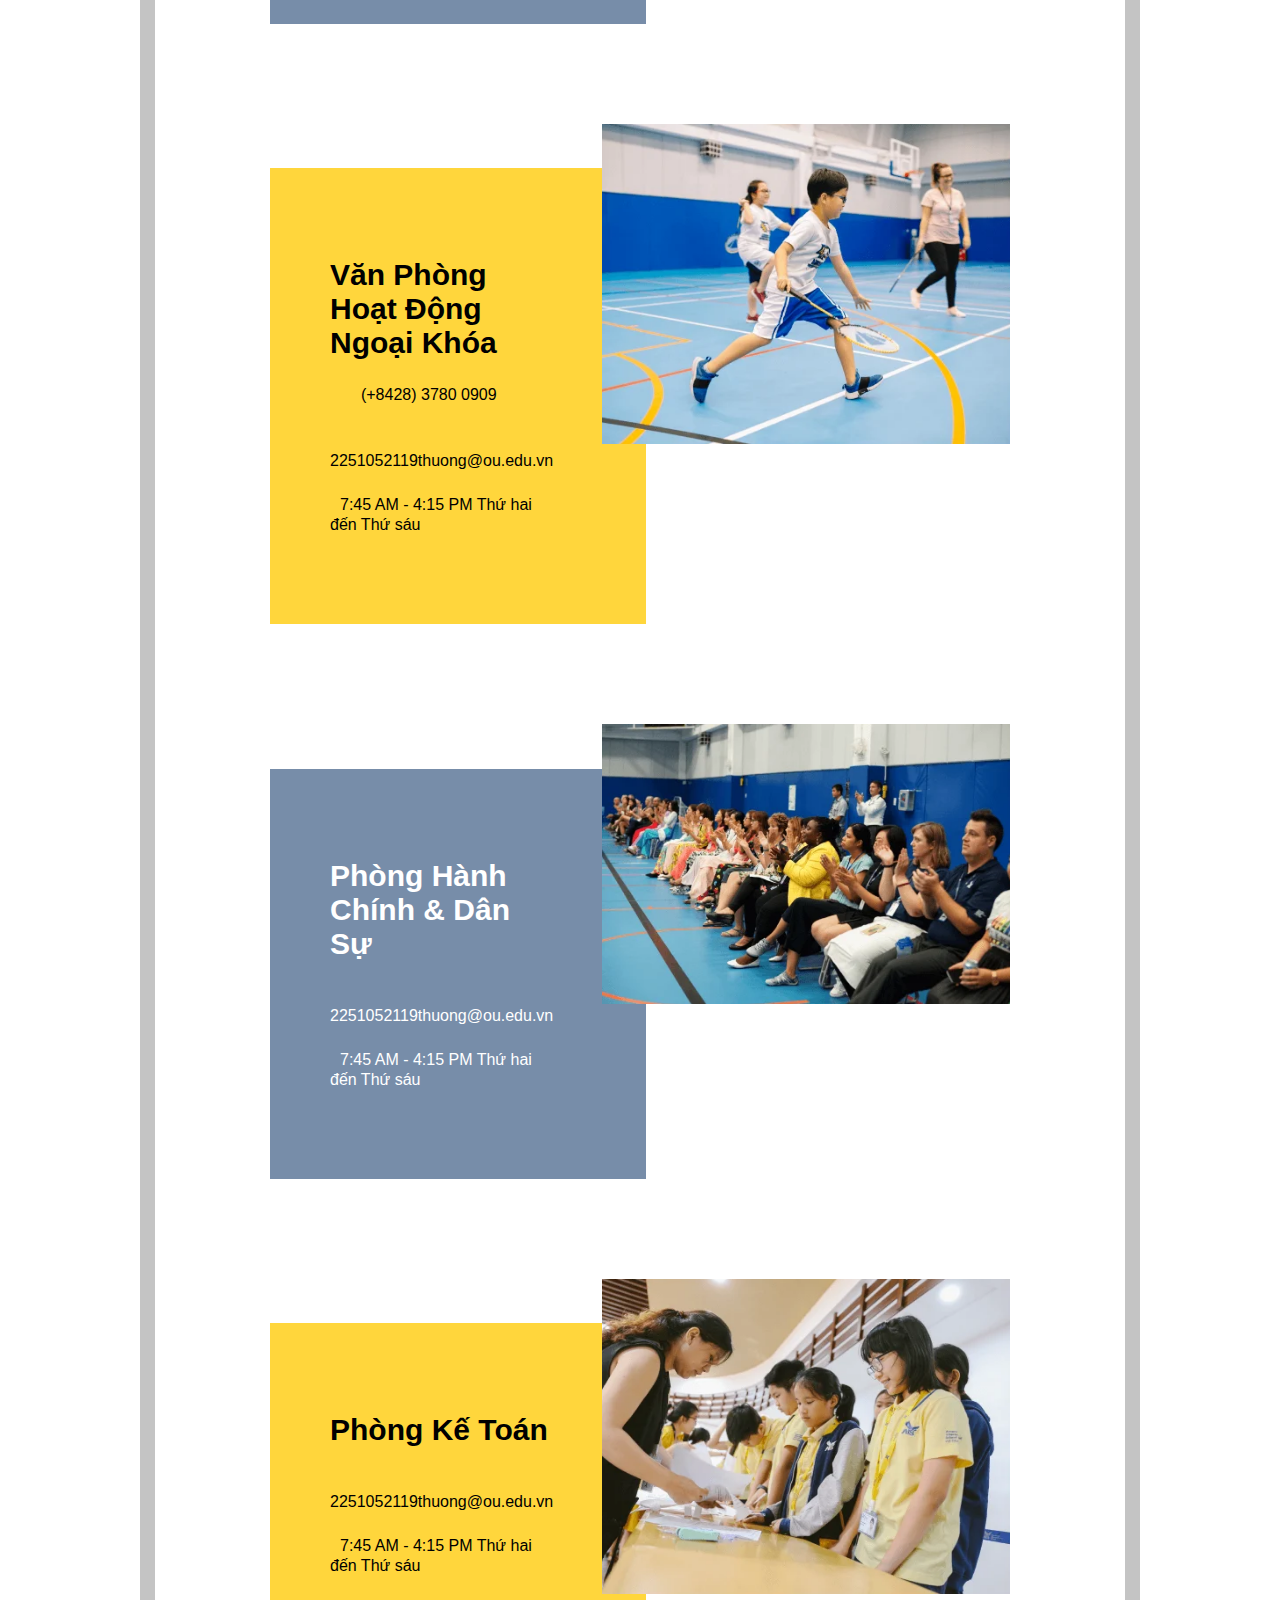
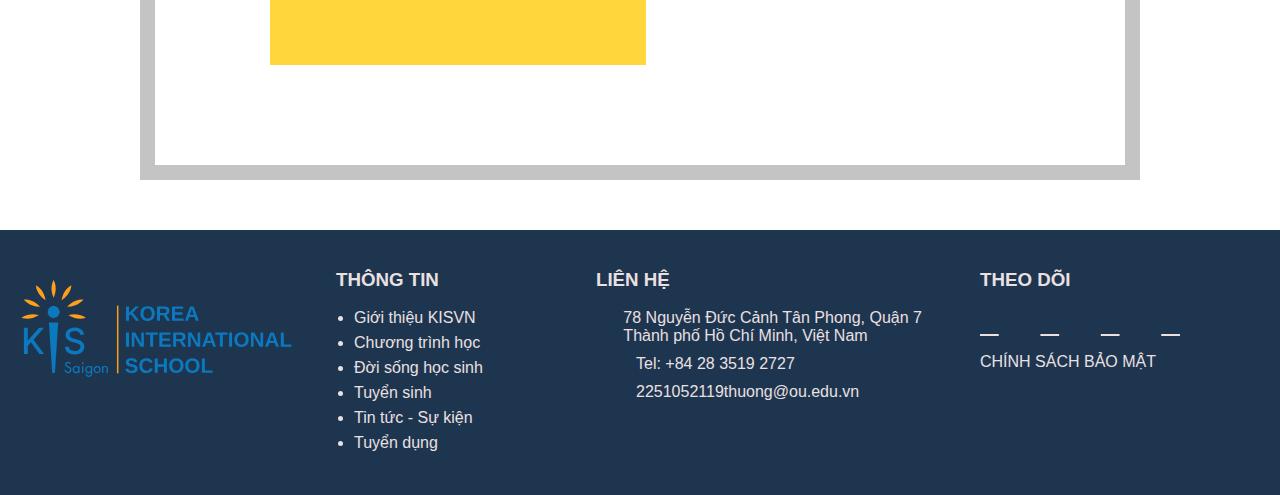
<file: lienhe.html>
<!DOCTYPE html>
<html>

<head>
    <title>Trường Quốc Tế</title>
    <meta charset="UTF-8" />
    <meta name="viewport" content="width=device-width, initial-scale=1.0">
    <link rel="stylesheet" href="https://cdnjs.cloudflare.com/ajax/libs/font-awesome/4.7.0/css/font-awesome.min.css">
    <link rel="stylesheet" href="https://cdnjs.cloudflare.com/ajax/libs/font-awesome/6.4.0/css/all.min.css"
        integrity="sha512-iecdLmaskl7CVkqkXNQ/ZH/XLlvWZOJyj7Yy7tcenmpD1ypASozpmT/E0iPtmFIB46ZmdtAc9eNBvH0H/ZpiBw=="
        crossorigin="anonymous" referrerpolicy="no-referrer" />
    <link rel="stylesheet" href="assets/css/global.css">
    <link rel="stylesheet" href="assets/css/header.css">
    <link rel="stylesheet" href="assets/css/footer.css">
    <link rel="stylesheet" href="assets/css/lienhe.css">
    <link rel="stylesheet" href="assets/css/backtop.css">
    <link rel="stylesheet" href="assets/js/backtop.js">
</head>

<body class="page-contact">
    <section class="nav hide">
        <div class="container">
            <div class="logo">
                <a href="index.html"><img src="assets/images/original-white.svg" alt="logo"></a>
            </div>
            <div class="menuToggle"></div>
            <div class="menu">
                <ul class="menu-list">
                    <li class="menu-item menu-dropdown">
                        <a href="#" class="dropdown-toggle">Về KIS</a>
                        <div class="menu-dropdown__head">
                            <ul class="menu-dropdown__content">
                                <li><a href="#">Lời chào từ tổng hiệu trường</a></li>
                                <li><a href="#">Sứ mệnh</a></li>
                                <li><a href="#">Kiểm định & Giám định</a></li>
                                <li><a href="#">Phương pháp học tập</a></li>
                                <li><a href="#">Ban giám hiệu</a></li>
                                <li><a href="#">Giáo viên</a></li>
                                <li><a href="#">Lịch học</a></li>
                                <li><a href="#">Cơ sở vật chất</a></li>
                            </ul>
                        </div>
                    </li>
                    <li class="menu-item menu-dropdown">
                        <a href="#" class="dropdown-toggle">Chương trình học</a>
                        <div class="menu-dropdown__head">
                            <ul class="menu-dropdown__content">
                                <li><a href="#">Nguyên tắc học tập</a></li>
                                <li><a href="#">Hỗ Trợ Học Thuật</a></li>
                                <li><a href="#">Học tập từ xa</a></li>
                                <li><a href="#">Hoạt Động Ngoại Khóa</a></li>
                            </ul>
                        </div>
                    </li>
                    <li class="menu-item menu-dropdown">
                        <a href="#" class="dropdown-toggle">Tin Tức & Sự Kiện</a>
                        <div class="menu-dropdown__head">
                            <ul class="menu-dropdown__content">
                                <li><a href="#">Thông Tin Chung</a></li>
                                <li><a href="#">Truyền Thông</a></li>
                                <li><a href="#">Sự Kiện</a></li>
                            </ul>
                        </div>
                    </li>
                    <li class="menu-item menu-dropdown">
                        <a href="tuyensinh.html" class="dropdown-toggle">Tuyển Sinh</a>
                        <div class="menu-dropdown__head">
                            <ul class="menu-dropdown__content">
                                <li><a href="tuyensinh.html">Tiêu Chí Tuyển Sinh</a></li>
                                <li><a href="#">Quy Trình Tuyển Sinh</a></li>
                                <li><a href="#">Học Phí</a></li>
                                <li><a href="#">Học Bổng</a></li>
                            </ul>
                        </div>
                    </li>
                    <li class="menu-item">
                        <a href="tuyendung.html">Tuyển Dụng</a>
                    </li>
                    <li class="menu-item">
                        <a href="lienhe.html">Liên Hệ</a>
                    </li>
                    <li class="menu-item">
                        <a href="dangnhap.html"><i class="fa-solid fa-user"></i></a>
                    </li>
                    <!-- <li class="menu-item menu-search">
                        <div class="icon">
                            <div class="find-content" id="ficon">
                                <i class="fa fa-times" onclick="hiden()"></i>
                                <input type="text" placeholder="Search">
                            </div>
                            <i class="fa-solid fa-magnifying-glass" onclick="show()" style="color: white;"></i>
                        </div>
                    </li> -->
                </ul>
            </div>
        </div>
    </section class="nav">
    <section class="title">
        <div class="title-h1">
            <h1>Liên Hệ</h1>
        </div>
        <div class="title-line">
            <hr>
        </div>
    </section>

    <div class="back-color"></div>
    <section class="block-intro">
        <div class="container">
            <div class="block-intro__1">
                <div class="block-intro__text">
                    KIS chào đón các câu hỏi qua điện thoại, email hoặc liên hệ trực tiếp. Quý Phụ huynh học sinh có thể
                    liên hệ phòng ban để nhận phản hồi nhanh chóng.
                    <br>
                    <br>
                    Câu hỏi có thể thể hiện bằng tiếng Việt và/hoặc tiếng Anh.
                </div>
            </div>
        </div>
    </section>
    <section class="block-content">
        <div class="block-content__inner">
            <div class="block-content__inner__1 border">
                <h2>Liên Hệ Chung</h2>
                <div class="block-container">
                    <div class="block-content__inner__left">
                        <ul class="list-content">
                            <li>
                                <i class="fa-solid fa-location-dot"></i>
                                78 Nguyễn Đức Cảnh
                                Tân Phong, Quận 7
                                Thành phố Hồ Chí Minh, Việt Nam
                            </li>
                            <li>
                                <i class="fa-solid fa-phone"></i>
                                (+8428) 3780 0909
                            </li>
                            <li>
                                <i class="fa-solid fa-tty"></i>
                                (+8428) 3780 0808
                            </li>
                            <li>
                                <i class="fa-solid fa-envelope"></i>
                                2251052119thuong@ou.edu.vn
                            </li>
                            <li>
                                <i class="fa-solid fa-clock"></i>
                                7:45 AM - 4:15 PM Thứ hai đến Thứ sáu
                            </li>
                        </ul>
                    </div>
                    <div class="block-content__inner__right">
                        <div id="map">
                            <iframe
                                src="https://www.google.com/maps/embed?pb=!1m18!1m12!1m3!1d3165.937216059051!2d127.06090087627379!3d37.48580792875249!2m3!1f0!2f0!3f0!3m2!1i1024!2i768!4f13.1!3m3!1m2!1s0x357ca69f4993c80b%3A0xc3213a9431c28640!2sKorea%20International%20School%20(KIS)%20-%20Seoul%20Campus!5e0!3m2!1svi!2s!4v1690619655962!5m2!1svi!2s"
                                width="600" height="450" style="border:0;" allowfullscreen="" loading="lazy"
                                referrerpolicy="no-referrer-when-downgrade"></iframe>
                        </div>
                    </div>
                </div>

            </div>
        </div>
        <div id="color"></div>
        <div class="block-content__inner__2 border">
            <h2>Phòng Ban</h2>
            <div class="block-container">
                <div class="block-content__inner__left">
                    <ul class="list-content">
                        <li class="heading">Phòng Tuyển Sinh</li>
                        <li>
                            <i class="fa-solid fa-phone"></i>
                            (+8428) 3780 0909
                        </li>
                        <li>
                            <i class="fa-solid fa-envelope"></i>
                            2251052119thuong@ou.edu.vn
                        </li>
                        <li>
                            <i class="fa-solid fa-clock"></i>
                            7:45 AM - 4:15 PM Thứ hai đến Thứ sáu
                        </li>
                    </ul>
                    <div class="button">
                        <button>Tham Quan Trường</button>
                        <button>Đăng Ký Tuyển Sinh</button>
                    </div>
                </div>
                <div class="block-content__inner__right">
                    <div id="img">
                        <img src="assets/images/Contact-Us_Admissions-Office-1-1.png.webp" alt="">
                    </div>
                </div>

            </div>
            <div class="block-container">
                <div class="block-content__inner__left fix-color">
                    <ul class="list-content">
                        <li class="heading">Văn Phòng Cấp Trung Học</li>
                        <li>
                            <b>Tiến sĩ Chandra McGowan </b>
                            - Hiệu trưởng cấp Trung học
                            <br>
                            <b>Cô&nbsp;Emma Burns&nbsp;</b>
                            - Điều phối Chương trình Tú tài Quốc tế Cấp Trung học (MYP)
                            <br>
                            <b>Cô Elizabeth Tinnon</b>
                            - Điều phối Chương trình Bằng Tú tài Quốc tế (DP)
                            <br>
                        </li>
                        <li>
                            <i class="fa-solid fa-phone"></i>
                            (+8428) 3780 0909
                        </li>
                        <li>
                            <i class="fa-solid fa-envelope"></i>
                            2251052119thuong@ou.edu.vn
                        </li>
                        <li>
                            <i class="fa-solid fa-clock"></i>
                            7:45 AM - 4:15 PM Thứ hai đến Thứ sáu
                        </li>
                    </ul>
                </div>
                <div class="block-content__inner__right">
                    <div id="img">
                        <img src="assets/images/Contact-Us_Admissions-Office-3-1.png.webp" alt="">
                    </div>
                </div>

            </div>
            <div class="block-container">
                <div class="block-content__inner__left">
                    <ul class="list-content">
                        <li class="heading">Văn Phòng Hoạt Động Ngoại Khóa </li>
                        <li>
                            <i class="fa-solid fa-phone"></i>
                            (+8428) 3780 0909
                        </li>
                        <li>
                            <i class="fa-solid fa-envelope"></i>
                            2251052119thuong@ou.edu.vn
                        </li>
                        <li>
                            <i class="fa-solid fa-clock"></i>
                            7:45 AM - 4:15 PM Thứ hai đến Thứ sáu
                        </li>
                    </ul>
                </div>
                <div class="block-content__inner__right">
                    <div id="img">
                        <img src="assets/images/Contact-Us_Admissions-Office-4-1.png.webp" alt="">
                    </div>
                </div>

            </div>
            <div class="block-container">
                <div class="block-content__inner__left fix-color">
                    <ul class="list-content">
                        <li class="heading">Phòng Hành Chính & Dân Sự</li>
                        <li>
                            <i class="fa-solid fa-envelope"></i>
                            2251052119thuong@ou.edu.vn
                        </li>
                        <li>
                            <i class="fa-solid fa-clock"></i>
                            7:45 AM - 4:15 PM Thứ hai đến Thứ sáu
                        </li>
                    </ul>

                </div>
                <div class="block-content__inner__right">
                    <div id="img">
                        <img src="assets/images/Contact-Us_Admissions-Office-5-1.png.webp" alt="">
                    </div>
                </div>

            </div>
            <div class="block-container">
                <div class="block-content__inner__left">
                    <ul class="list-content">
                        <li class="heading">Phòng Kế Toán</li>
                        <li>
                            <i class="fa-solid fa-envelope"></i>
                            2251052119thuong@ou.edu.vn
                        </li>
                        <li>
                            <i class="fa-solid fa-clock"></i>
                            7:45 AM - 4:15 PM Thứ hai đến Thứ sáu
                        </li>
                    </ul>
                </div>
                <div class="block-content__inner__right">
                    <div id="img">
                        <img src="assets/images/Contact-Us_Admissions-Office-6-1.png.webp" alt="">
                    </div>
                </div>

            </div>
        </div>
    </section>
    <section class="footer">
        <div class="inner-footer">
            <div class="footer-logo fixed-loca">
                <img src="assets/images/original-color.svg" alt="">
            </div>
            <div class="footer-inf fixed-loca">
                <h3 class="footer-heading" style="margin-bottom:2px;">thông tin</h3>
                <ul class="inf">
                    <li>Giới thiệu KISVN</li>
                    <li>Chương trình học </li>
                    <li>Đời sống học sinh</li>
                    <li>Tuyển sinh</li>
                    <li>Tin tức - Sự kiện</li>
                    <li>Tuyển dụng</li>
                </ul>
            </div>
            <div class="footer-contact fixed-loca">
                <h3 class="footer-heading">liên hệ</h3>
                <div class="contact">
                    <a href="#">
                        <div class="contact-icon">
                            <i class="fa-solid fa-earth-americas"></i>
                        </div>
                        <div>78 Nguyễn Đức Cảnh
                            Tân Phong, Quận 7
                            Thành phố Hồ Chí Minh, Việt Nam</div>
                    </a>
                    <a href="#">
                        <div class="contact-icon">
                            <i class="fa-solid fa-square-phone"></i>
                        </div>
                        <div>Tel: +84 28 3519 2727</div>
                    </a>
                    <a href="#">
                        <div class="contact-icon">
                            <i class="fa-solid fa-envelope"></i>
                        </div>
                        <div>2251052119thuong@ou.edu.vn </div>
                    </a>
                </div>
            </div>
            <div class="footer-follow fixed-loca">
                <h3 class="footer-heading">theo dõi</h3>
                <div class="footer-follow-icon">
                    <a href="#"><i class="fa-brands fa-facebook-f"></i></a>
                    <a href="#"><i class="fa-brands fa-instagram"></i></a>
                    <a href="#"><i class="fa-brands fa-twitter"></i></a>
                    <a href="#"><i class="fa-brands fa-youtube"></i></a>
                </div>
                <p class="footer-heading">chính sách bảo mật</p>
            </div>
        </div>
    </section>

    <section><div id="backtop" style="display: none;">
        <i class="fa-solid fa-arrow-up"></i>
    </div></section>
    <script src="assets/js/header.js"></script>
    <script src="https://code.jquery.com/jquery-3.7.0.js" integrity="sha256-JlqSTELeR4TLqP0OG9dxM7yDPqX1ox/HfgiSLBj8+kM=" crossorigin="anonymous"></script>
    <script src="assets/js/backtop.js"></script>
    <script src="assets/js/scroll-animation.js"></script>
    <script src="assets/js/index.js"></script>
</body>

</html>
</file>
<file: assets/css/global.css>
:root {
    --padding-left-mobile: 15px;
    --padding-right-mobile: 15px;
}
body {
    margin: 0;
    font-style: normal;
    font-family: Arial, Helvetica, sans-serif;
}

/* width */
::-webkit-scrollbar {
    width: 4px;
}
  /* Track */
::-webkit-scrollbar-track {
    background: #f1f1f1; 
}
   
  /* Handle */
::-webkit-scrollbar-thumb {
    background: #42658c; 
    border-radius: 10px;
}
  
  /* Handle on hover */
::-webkit-scrollbar-thumb:hover {
    background: #375373;
}

* {
    box-sizing: border-box;
}
ul {
    padding: 0;
}
.container {
    width: 100%;
    max-width: 1400px;
    margin-left: auto;
    margin-right: auto;
    display: flex;
    justify-content: space-between;
    justify-items: center;
}
@media screen and (max-width: 1024px)
{
    .container {
        padding: 0 35px;
    }
}
/* responsive Mobile */
@media screen and (max-width: 767px)
{
    .container {
        padding: 0 20px;
    }
}
</file>
<file: assets/css/index.css>
/* Start intro-body */
.page-home .intro {
    margin: 50px 0 50px 0;
}
.page-home .intro > hr {
    width: 93%;
    border: 2px solid #3277bc;
    margin: 1.25rem 47px 1.1875rem;
}
.page-home .intro > h1 {
    width: 80%;
    margin: auto 40px ;
    font-size: 28px;
    line-height: 1.25 ;
    letter-spacing: 1px;
}
/* End intro-body */

/* Star block content */
.page-home .content {
    padding: 25px 4.5% 45px 4.5%;
}
.page-home .content > h1 {
    font-size: 28px !important;
    line-height: 1.25 !important;
    letter-spacing: 1px !important;
}
.content > hr {
    width: 93%;
    border: 2px solid #3277bc;
    margin: 1.25rem 0 1.1875rem;
}
.page-home .image {
    width: 30%;
}
.page-home section.contents .image > img {
    width: 100%;
    border-radius: 4px;
}
.page-home .content {
    width: 70%;
    padding-left: 70px;
}
.page-home .content > p {
    font-size: 18px;
    width: 100%;
    padding-right: 10px;
}

@media screen and (max-width: 1024px) {
    .page-home .intro {
        margin: 35px 0;
    }
    .page-home .intro > hr {
        width: 93%;
        border: 1px solid #3277bc;
        margin: 1.25rem 1.5rem;
    }
    .page-home .intro > h1 {
        margin: auto 1.5rem ;
        font-size: 14px !important;
        letter-spacing: 0.5px !important;
    }
    .page-home .container {
        margin-left: auto;
        margin-right: auto;
        display: flex;
    }
    .page-home .contents {
        margin: 25px;
    }
    .page-home .content {
        padding: 0;
    }
    .page-home .content > h1 {
        margin: auto .5rem ;
        font-size: 14px !important;
        letter-spacing: 0.5px !important;
    }
    .content > hr {
        border: 1px solid #3277bc;
        margin: 1.25rem 0.5rem;
    }
    .page-home .content > p {
        margin: .5rem;
        font-size: 14px;
        width: 100%;
    }
}
/* End block content */


/* Start slide */
.page-home section.slide-content {
    margin: 4%;
}
.page-home section.slide-content > .container-slide {
    background-color: #3277bc;
    text-align: center;
    padding: 1%;
    border-radius: 4px;
}
.page-home .container-slide > h1 {
    color: white;
}
.page-home .container-slide > hr {
    width: 60%;
    border: 2px solid wheat;
    border-radius: 1px;
}
.page-home .container-slide > p {
    width: 80%;
    letter-spacing: 1px;
    color: white;
    margin: 2rem auto;
}
 
@media screen and (max-width: 1024px) {
    .page-home section.slide-content {
        margin: 20px;
    }
    .page-home section.slide-content > .container-slide {
        padding: 8px;
        margin-top: 10px;
    }
    .page-home .container-slide > h1 {
        font-size: 16px;
    }
    .page-home .container-slide > hr {
        margin: 1.25rem auto;
        align-items: center;
        text-align: center;
        border: 1px solid wheat;
    }
    .page-home .container-slide > p {
        width: 80%;
        font-size: 14px;
        text-align: center;
        letter-spacing: .5px;
        margin: 0 auto;
    }
}
/* End slide content */


/* Start infomation-hover */
.page-home .information {
    display: grid;
    grid-template-columns: repeat(auto-fit, minmax(400px, 1fr));
    padding: 30px 30px 80px 80px;
    width: 100%;
    margin-left: auto;
    margin-right: auto;
    max-width: 1400px;
}
.page-home .item {
    display: grid;
    margin: 10px;
    grid-column-gap: 16px;
    grid-row-gap: 30px;
    grid-template-columns: 100px 1fr;
    grid-template-rows: 1fr 20px;
    padding: 20px 30px 30px 40px;
    color: #007dc5;
    font-size: 16px;
    border-radius: 4px;
    background-color: #d0ebff;
    transition-duration: 0.3s;
    text-decoration: none;
}
.page-home .icon-main {
   font-size: 80px;
}
.page-home .icon-main > i {
    font-size: 80px;
}

.page-home .text-main{
    flex-direction: column;
    display: flex;
    gap: 8px;
}
.page-home .text {
    height: 0;
}
.page-home .for-more {
    display: flex;
    flex-direction: row;
    grid-column: 1/ span 2;
    font-weight: 600;
}
.page-home .for-more p {
    margin: 0;
}
.page-home .icon-body {
    margin-left: 5px;
}

.page-home .information > .item:hover {
    background-color: wheat;
}
@media screen and (max-width: 1024px) {
    .page-home .information {
        grid-template-columns: repeat(1,minmax(200px,1fr));
        padding: 10px 20px;
    }
    .page-home .item {
        grid-column-gap: 10px;
        grid-row-gap: 15px;
        grid-template-columns: 55px 1fr;
        grid-template-rows: 1fr 25px;
        background-color: #d0ebff;
        margin: 5px;
        padding: 10px 15px 15px 20px;
    }
    .page-home .icon-main {
        font-size: 40px;
    }
    .page-home .icon-main > i {
        font-size: 40px;
    }
    .page-home .text-main{
        gap: 4px;
    }
    .page-home .text-main h1 {
        margin: 0;
    }
}
/* End infomation-hover */


/* Start Slider */
.page-home .slide-container {
    padding-top: 0;
    padding-right: 10px;
    padding-bottom: 80px;
    padding-left: 10px;
    display: flex;
    flex-direction: column;
    align-items: center;
    margin-left: auto;
    margin-right: auto;
    height: 100%;
    min-height: inherit;
}
.page-home .formlist {
    width: 1260px;
    max-width: 100%;
    overflow: auto;
    margin: 40px auto;
    scroll-behavior: smooth;
 scroll-snap-align: start;   
}
.page-home .formlist::-webkit-scrollbar {
    display: none;
}
.page-home .list {
    display: flex;
    width: max-content;
    gap: 20px;
}

.page-home .news > h2 {
    font-size: 40px;
    text-align: center;
    color: #007dc5;
}
.page-home .slider {
    box-sizing: border-box;
    border-radius: 4px;
    width: 400px;
    height: 500px;
    background-color: rgb(208, 235, 255);
    overflow: hidden;
    transition: 0.5s;
}
.page-home .slider > a {
    text-decoration: none;
    padding: 10px;
    display: flex;
    flex-direction: column;
}
.page-home .slider .picture {
    display: block;
    width: 100%;
    object-fit: cover;
    border-radius: 4px;
}
.page-home .text {
    height: 120px;
}
.page-home .text > h2 {
    color:#007dc5;
    font-size:large ;
}
.page-home .text > h4 {
    margin: 0 0 8px 0;
    color: black;
}
.page-home .text > p {
    overflow: hidden;
    text-overflow: ellipsis;
    font-size: 1em;
    line-height: 1.2em;
    height: calc(1.2em*5);
    -webkit-line-clamp: 5;
    -webkit-box-orient: vertical;
    display: -webkit-box !important;
    padding-bottom: 8px;
    color: black;
} 
.page-home .slide-icon {
    display: flex;
   align-items: center;
}
.page-home .slide-icon  i {
    text-align: center;
    font-weight: bold;
    border: none;
    width: 50px;
    font-size: 1rem;
    cursor: pointer;
    margin: 0 10px;
}
.page-home > .slide-icon  i:hover{
    background-color: #91bddf;
}


@media screen and (max-width: 1024px) {
    .page-home .formlist {
        width: 630px;
        margin: 20px 10px;
    }
    .page-home .list {
        display: flex;
        width: max-content;
        gap: 10px;
    }
    .page-home .news > h2 {
        margin-top: 40px;
        margin-bottom: 10px;
        font-size: 30px;
    }
    .page-home .slider {
        width: 310px;
        height: 400px;
    }
    .page-home .slider > a {
        padding: 10px;
    }
    .page-home .text > h4 {
        margin: 0 0 4px 0;
    }
    .page-home .text h2 {
        font-size: medium;
        margin: 10px 0;
    }
    .page-home .text > p {
        font-size: .8rem;
    }
    .page-home .slide-icon  i {
      display: none;
    }
}
/* End Slider */
</file>
<file: assets/css/header.css>
/* Start:: Header > Nav */
.nav {
    z-index: 99;
    position: sticky;
    top: 0;
    height: 112px;
    display: flex;
    padding: 6px 0;
    background-color: #1e3550;
    transition: all 0.3s ease-out;
    
}
.nav * {
    user-select: none;
}
.nav.hide {
    top: -100%;
}
.nav .container {
    height: 100%;
}
.nav .logo {
    width: 20%;
}
.nav .logo img {
    width: 100%;
}
.nav .menu > ul {
    display: flex;
}
.nav .menu-list > li {
    list-style-type: none;
    padding: 15px;
    display: inline-block;
    position: relative;
}
.nav .menu-list > li::after {
    content: '';
    width: 0%;
    height: 2px;
    background:wheat;
    display: block;
    margin: auto;
    transition: 0.5s;
}
.nav .menu-list > li:hover::after {
    width: 100%;
}

.nav .menu-list > li > a {
    text-decoration: none;
    font-size: 20px;
    color: white;
}

.nav li.menu-dropdown > a {
    position: relative;
}
.nav .menu-dropdown__head {
    display: none;
    transition: 0.5s;
}
.nav .menu-dropdown:hover .menu-dropdown__head {
    display: block;
}
@keyframes growDown {
    0% {
        transform: scaleY(0);
    }
    80% {
        transform: scaleY(1.1);
    }
    100% {
        transform: scaleY(1);
    }
}
.nav .menu-dropdown__content {
    list-style-type: none;
    margin-top: 1rem;
    position: absolute;
    transform-origin: top center;
    animation: growDown 400ms ease-in-out;
}
.nav .menu-dropdown__content::before {
    position: absolute;
    left: -1rem;
    height: 100%;
    width: 100%;
    z-index: -1;
    top: 0;
    content: "";
    background-color: #1e3550;
}
.nav .menu-dropdown__content > li {
    padding: 0.8rem;
    background-color: #1e3550;
    padding-left: 0;
}
.nav .menu-dropdown__content > li > a {
    text-decoration: none;
    width: 170px;
    display: block;
    color: white;
}
.nav .menu-dropdown__content > li::after {
    content: '';
    width: 0%;
    height: 2px;
    background:wheat;
    display: block;
    margin: auto;
    transition: 0.5s;
}
.nav .menu-dropdown__content > li:hover::after {
    width: 100%;
}
/* End:: Header > Nav */


@media screen and (max-width: 1024px) {
    .nav {
        flex-direction: column;
        height: auto;
    }
    .nav .logo {
        width: 26%;
    }
    .nav.active .menuToggle::before {
        transform: rotate(45deg);
        box-shadow: 0 0 #fff;
    }
    .nav.active .menuToggle::after {
        transform: rotate(315deg);
    }
    .menu {
        position: absolute;
        width: 100%;
        top: 100px;
        left: 0;
        background-color: #1e3550;
        display: none;
    }
    .active .menu {
        display: initial;
    }
    .nav .menu-list > li::after {
        background:#1e3550;
    }
    .menu-dropdown__head {
        display: none;
    }
    .active .menu-dropdown__head {
        display: initial;
    }
    .nav .menu > ul {
        flex-direction: column;
    }
    .menu .menu-list .menu-item {
        width: 100%;

    }
    .nav li.menu-dropdown > a {
        display: flex;
    }
    .menu .menu-list .menu-item .menu-dropdown__content {
        position: relative;
        width: 100%;
    }
    .nav .menu-dropdown .dropdown-toggle::after {
        font-family: 'Font Awesome 5 Free';
        font-size: inherit;
        font-weight: 900;
        position: absolute;
        display: inline-block;
        content: '\f078';
        border: 0 none;
        text-rendering: auto;
        -webkit-font-smoothing: antialiased;
        right: 0;
    }
    .menuToggle {
        position: relative;
        width: 40px;
        height: 50px;
        cursor: pointer;
        display: flex;
        justify-content: center;
        align-items: center;
    }
    .menuToggle::before {
        content: '';
        position: absolute;
        width: 100%;
        height: 3px;
        background: #fff;
        transform: translateY(-12px);
        box-shadow: 0 12px #fff;
    }
    .menuToggle::after {
        content: '';
        position: absolute;
        width: 100%;
        height: 3px;
        background: #fff;
        transform: translateY(12px);
    }
    .nav .menu-dropdown__content > li {
        padding-left: 30px;
    }
}

/* responsive for mobile */
@media screen and (max-width: 767px) {
    @keyframes growDown {
        0% {
            transform: scaleY(0.7);
        }
        100% {
            transform: scaleY(1);
        }
    }
    .nav {
        height: auto;
    }
    .nav .logo {
        width: 38%;
    }
    .nav .logo a {
        display: flex;
        height: 60px;
        aspect-ratio: 48/50;
    }
    .nav .logo a img {
        object-fit: cover;
        object-position: left center;
        height: 100%;
    }
    .nav .menuToggle {
        width: 30px;
    }
    .nav .menu {
        position: absolute;
        bottom: 0;
        height: 0;
        top: unset;
    }
    .nav .menu .menu-list {
        position: absolute;
        margin: 0;
        width: 100vw;
        height: calc(100vh - 72px);
        background-color: #1e3550;
        overflow-y: auto;
        padding-bottom: 70px;
    }
}
</file>
<file: assets/css/banner.css>
:root {
    --banner-bg-image: linear-gradient(rgba(4,9,30,0.3), rgba(4,9,30,0.7)),url(../images/bg_header.jpg);
    --banner-text-box-display: block;
    --banner-height: calc(100vh - 112px);
}

/* Start:: Header */
.banner {
    display: flex;
    flex-direction: column;
    width: 100%;
    min-height: var(--banner-height);
    padding: 0;
    margin: 0;
    background-image: var(--banner-bg-image);
    background-size: cover;
    background-position: center;
}
/* End:: Header */


/* Start:: Header > Text-box */
.banner .text-box {
    display: var(--banner-text-box-display);
    margin-top: auto;
    color: white;
    text-align: center;
}
.banner .text-box > h1 {
    font-size: 45px;
}
.banner .text-box > p {
    margin: 10px 0 40px;
    font-size: 16px;
    color: white;
}
.banner .text-box .line {
    width: 40%;
}
/* Start:: Header > Text-box */

@media screen and (max-width: 1024px)
{
    .banner {
        display: flex;
        flex-direction: column;
        width: 100%;
        min-height: var(--banner-height);
        padding: 0;
        margin: 0;
        background-image: var(--banner-bg-image);
        background-size: cover;
        background-position: center;
    }
    .banner .text-box > h1 {
        font-size: 25px;
    }
    .banner .text-box > p {
        margin: 10px 0 40px;
        font-size: 14px;
        color: white;
    }
}
</file>
<file: assets/css/footer.css>
/* Start footer */
.footer .fixed-loca {
    padding: 1.25rem;
    display: flex;
    flex-wrap: nowrap;
    flex-direction: column;
}
.footer {
    /* background-color: #d0ebff; */
    background-color: #1e3550;
    color: #eae0e0;
    display: flex;
    margin-top: 50px;
}
.footer .inner-footer {
    margin-left: auto;
    margin-right: auto;
    display: flex;
    width: 100%;
     
}
.footer .footer-logo {
    width: 25%;
    margin-left: 6.875rem;
}
.footer .footer-inf {
    width: 20%;
    padding-left: 1rem;
}
.footer .footer-heading {
    text-transform: uppercase;
}
.footer .footer-inf .inf {
    padding-left: 1.125rem;
}
.footer .footer-inf .inf > li {
    padding-bottom: 7px;
    transition-property: color;
    transition-duration: 200ms;
    transition-timing-function: ease-in-out;
}
.footer .footer-inf .inf > li:hover {
    color: rgb(193, 164, 110);
}
.footer .footer-contact {
    width: 30%;
}
.footer .contact {
    list-style-type: none;
}
.footer .contact > a {
    text-decoration: none;
    flex-direction: row;
    text-align: left;
    display: flex;
    align-items: flex-start;
    justify-content: flex-start;
    margin-bottom: 10px;
    color: #eae0e0;
}
.footer .contact > a:hover {
    color: rgb(193, 164, 110);
    transition-property: color;
    transition-duration: 200ms;
    transition-timing-function: ease-in-out;
}
.footer .contact-icon {
    margin-right: 0.625rem;
    width: 1.875rem;
    font-size: 1.5625rem;
}
.footer .footer-follow {
    width: 25%;
}
.footer .footer-follow-icon {
    flex-direction: row;
    display: flex;
    width: 12.5rem;
    justify-content: space-between;
    text-align: justify;
}
.footer .footer-follow-icon > a {
    color: #eae0e0;;
    font-size: 1.5625rem;
    transition-property: color;
    transition-duration: 200ms;
    transition-timing-function: ease-in-out;
}
.footer .footer-follow-icon > a:hover {
    color: rgb(193, 164, 110); 
}
.footer .footer-follow > p {
    color: #eae0e0;
    margin: 0;
    padding-top: 15px;
    transition-property: color;
    transition-duration: 200ms;
    transition-timing-function: ease-in-out;
}
.footer .footer-follow > p:hover {
    color: rgb(193, 164, 110); 
}

@media screen and (max-width: 1024px)
{
    .footer .inner-footer {
        flex-direction: column;
    }
    .footer .footer-logo {
        width: 100%;
        margin-left: 0;
    }
    .footer .footer-logo img {
        height: 65px;
        width: 185px;
    }
    .footer .footer-inf {
        width: 100%;
    }
    .footer .footer-contact {
        width: 100% ;
    }
    .footer .contact-icon {
        margin-right: 10px;
        width: 30px;
        font-size: 25px;
    }
    .footer .footer-follow {
        width: 100%;
    }
}

@media screen and (max-width: 1295px)
{
    .footer .footer-logo {
        margin-left: 0;
    }
}
/* End footer */
</file>
<file: assets/css/backtop.css>
#backtop {
    width: 50px;
    height: 50px;
    background-color: #3277bc;
    color: white;
    display: flex;
    align-items: center;
    justify-content: center;
    border-radius: 50%;
    position: fixed;
    bottom: 25px;
    right: 25px;
    cursor: pointer;
    z-index: 2;
}
</file>
<file: assets/css/dangnhap.css>
.page-login {
    margin: 0;
}
.page-login * {
    margin: 0;
    padding: 0;
    font-family: Arial, Helvetica, sans-serif;
    color: #888888;
}

.page-login {
    width: 100%;
    height: 100vh;
    background-image: linear-gradient(rgba(4,9,30,0.7), rgba(4,9,30,0.5)),url(../images/bg_header.jpg);
    background-position: center;
    background-size: cover;
    display: flex;
    align-items: center;
}
.page-login .sub-container {
    box-shadow: 0px 0px 30px 0px rgba(0,0,0,0.3);
    margin: 0 auto;
    border-radius: 10px;
    background-color: #ffffff;
    background-size: 100%;
    background-repeat: no-repeat;
}
.page-login .left-container {
    width: 400px;
}
.page-login .left {
    display: flex;
    flex-direction: column;
    padding: 40px;
    padding-top: 6px;
    margin: 0; 
    width: 400px;
}
.page-login .login {
    font-size: 16px;
}
.page-login a {
    text-align: center;
}
.page-login img {
    margin: 0 auto;
    width: 70%;
    margin-bottom: 8px;
}
.page-login .login > input {
    outline: 0.5px solid grey;
    border: none;
    border-radius: 4px;
    line-height: 150%;
    display: block;
    width: 100%;
    margin-bottom: 25px;
    padding: 5px 8px;
    font-size: 17px;
    color: #333333;
}
.page-login input::placeholder { 
    color: rgb(179, 179, 179);
    opacity: 1;
  }
.page-login .f-password {
    margin: 25px;
    cursor: pointer;
    color: #29c5f6;
    margin-left: 0;
}
.page-login .f-password:hover {
    
    filter: contrast(1.2);
}
.page-login .s-button {
    border: none;
    border-radius: 4px;
    width: 100%;
    padding: 10px;
    background-color: #26c5f6;
    color: white;
    margin-bottom: 25px;
    font-size: 18px;
    cursor: pointer;
    transition-property: background-color;
    transition-duration: 300ms;
    transition-timing-function: ease-in-out;
}
.page-login .s-button:hover {
    filter: contrast(1.2);
}
.page-login .t-button {
    font-size: 16px;
    color: #29c5f6;
    margin-left: 5px;
    cursor: pointer;
}
.page-login .t-button:hover {
    filter: contrast(1.2);
}
.page-login .right-container {
    width: 100%;
    display: none;
}
.page-login .right {
    display: flex;
    flex-direction: column;
    padding: 40px;
    padding-top: 6px;
    margin: 0; 
    width: 400px;
}
.page-login .n-new {
    font-size: 16px;
}

 @media screen and (max-width: 767px)
 {
    .page-login .left-container {
        width: 100%;
    }
    .page-login .sub-container {
        width: 100%;
    }
    .page-login .left {
        width: 100%;
    }
    .page-login .right {
        width: 100%;
    }
 }
</file>
<file: assets/css/lienhe.css>
/* Start title-header */
.page-contact {
    --main-header-text-box-display: none;
    --main-header-height: 70vh;
    --main-color:#415A77;
    --main-color-border: #fae5bf;
}

.title {
    padding-left: var(--padding-left-mobile);
    padding-right: var(--padding-right-mobile);
}
.title > div{
    margin-top: 15px;
}
.title > .title-h1 {
    font-size: 1.5625rem;
    border-radius: 4px;
    text-align: center;
    width: 18.125rem;
    padding: 10px;
    background-color: var(--main-color);
    color:white
}
.title > .title-line {
    margin-top: 3px;;
}
.title > .title-line > hr {
    border: solid var(--main-color);
    border-radius: 1px;
}
@media screen and (max-width: 1024px)
{
    .title > .title-h1 {
        font-size: 1rem;
        width: 12.5rem;
    }
    .title > .title-line {
        margin-top: 3px;;
    }
    .title > .title-line > hr {
        border: 1.5px solid var(--main-color);
        border-radius: 1px;
    }
}
/* End title-header */



.page-contact .border {
    border-width: 0.9375rem;
    border-style: solid;
}
.page-contact .block-intro {
    width: 100%;
}
.page-contact .back-color { 
    background-color: var(--main-color-border);
    width: 25vw;
    text-align: right;
    height: 200px;
    position: absolute;
    z-index: -2;
    border-radius: 3px;
    transition: all 0.5s ease-in-out;
    transform: translateX(-50%);
} 
.page-contact .back-color__slide-out {
    transform: translateX(0);
}

/* Start intro content */
.page-contact .block-intro {
    padding-left: var(--padding-left-mobile);
    padding-right: var(--padding-right-mobile);
}
.page-contact .block-intro .block-intro__1 {
    width: 100%;
    background-color: var(--main-color);
    color: white;
    padding: 50px 120px;
    margin: 100px 0;
    transition: all 0.7s ease-in-out;
    opacity: 0;
    transform: translateX(-5%);
    border-radius: 3px;
}
.page-contact .block-intro .block-intro__slide-out {
    transform: translateX(0);
    opacity: 1;
}
@media screen and (max-width: 1024px) {
    .page-contact .block-intro .block-intro__1 {
        padding-left: 20px;
        padding-right: 20px;
        margin-left: 20px;
        margin-right: 20px;
    }
}
/* End intro content */


.page-contact .block-content {
    padding-left: var(--padding-left-mobile);
    padding-right: var(--padding-right-mobile);
}
.page-contact .block-content__inner {
    padding-top: 0;
    padding-right: 115px;
    padding-bottom: 0;
    padding-left: 115px;
}
.page-contact .block-content__inner__1 {
    border-color: var(--main-color-border);
    width: 90%;
    margin: 0 auto;
    padding: 100px;
    background-color: #ffffff;
    position: relative;
    z-index: 2;
}
.page-contact .block-content__inner__1 > h2 {
    color: #505050;
    width: 100%;
    text-align: center;
    font-size: 40px;
}
.page-contact .block-container {
    flex-direction: row;
    display: flex;
    margin-bottom: 100px;
}
.page-contact .block-content__inner__left {
    background-color: #ffd63c;
    padding: 4rem 5.1875rem 4rem 3.125rem;
    width: 60%;
    margin-top: 6%;
}
.page-contact .list-content > li {
    list-style-type: none;
    padding: 10px;
}
.page-contact .list-content > li > i {
    font-size: 22px;
    padding-right: 10px;
}
.page-contact .block-content__inner__right {
    margin-left: -6%;
    width: 100%;
}

.page-contact #color {
    width: 200px;
    height: 200px;
    background-color: var(--main-color);
    margin-left: 100px;
    margin-top: -50px;
    position: relative;
    z-index: 1;
    margin-bottom: -50px;
}
.page-contact .button > button {
    background-color: var(--main-color);
    color: white;
    margin-bottom: 10px;
    border-radius: 4px;
    padding: 10px 40px;
    border: none;
    align-items: center;
    display: flex;
}
.page-contact .button > button:hover {
    background-color: #67809c;
}
.page-contact .contact-item {
    display: flex;
    flex-wrap: nowrap;
    flex-direction: column;
    align-items: flex-start;
}
.page-contact #img {
    margin-bottom: -6%;
}
.page-contact #img > img {
    width: 100%;
}
.page-contact .list-content .heading {
    font-size: 30px;
    font-weight: 600;
}
.page-contact .block-content__inner__2 {
    border-color: #c4c4c4;
    width: 80%;
    margin: 0 auto;
    padding-left: 115px;
    padding-top: 100px;
    padding-right: 115px;
    padding-bottom: 0px;
    background-color: #ffffff;
    position: relative;
    z-index: 2;
}
.page-contact .block-content__inner__2 > h2 {
    color: #505050;
    width: 100%;
    text-align: center;
    font-size: 40px;
}
.fix-color {
    background-color: #778DA9 !important; 
    color: white;
}
@media screen and (max-width: 1024px) {
    .page-contact .border {
        border-width: 8px;
    }
    .page-contact .block-content__inner {
        padding: 0 !important;
    }
    .page-contact .block-content__inner__1 {
        width: 95%;
        padding: 80px;
    }
    .page-contact .block-container {
        flex-direction: column;
    }
    .page-contact .block-content__inner__left  {
        width: 100%;
        padding-bottom: 20px;
        padding-top: 20px
    }
    .page-contact .block-content__inner__right {
        margin-left: 0px;
        width: 100%;
    } 
    .page-contact #map {
        height: 300px;
        width: 100%;
    }
    .page-contact #map iframe {
        width: 100%;
        height: 100%;
        display: block;
    }
    .page-contact #color {
        margin-left: 0;
    }
    .page-contact .block-content__inner__2 {
        width: 95%;
        padding: 80px;
    }
    .page-contact #img {
        margin-left: 0;;
    }
}


@media screen and (max-width: 767px) {
    .page-contact .block-content__inner__1 {
        border: none;
        padding: 0;
        width: 100%;
    }
    .page-contact .block-content__inner__2 {
        border: none;
        padding: 0;
    }
    .page-contact #color {
        background-color: white;
    }
}
</file>
